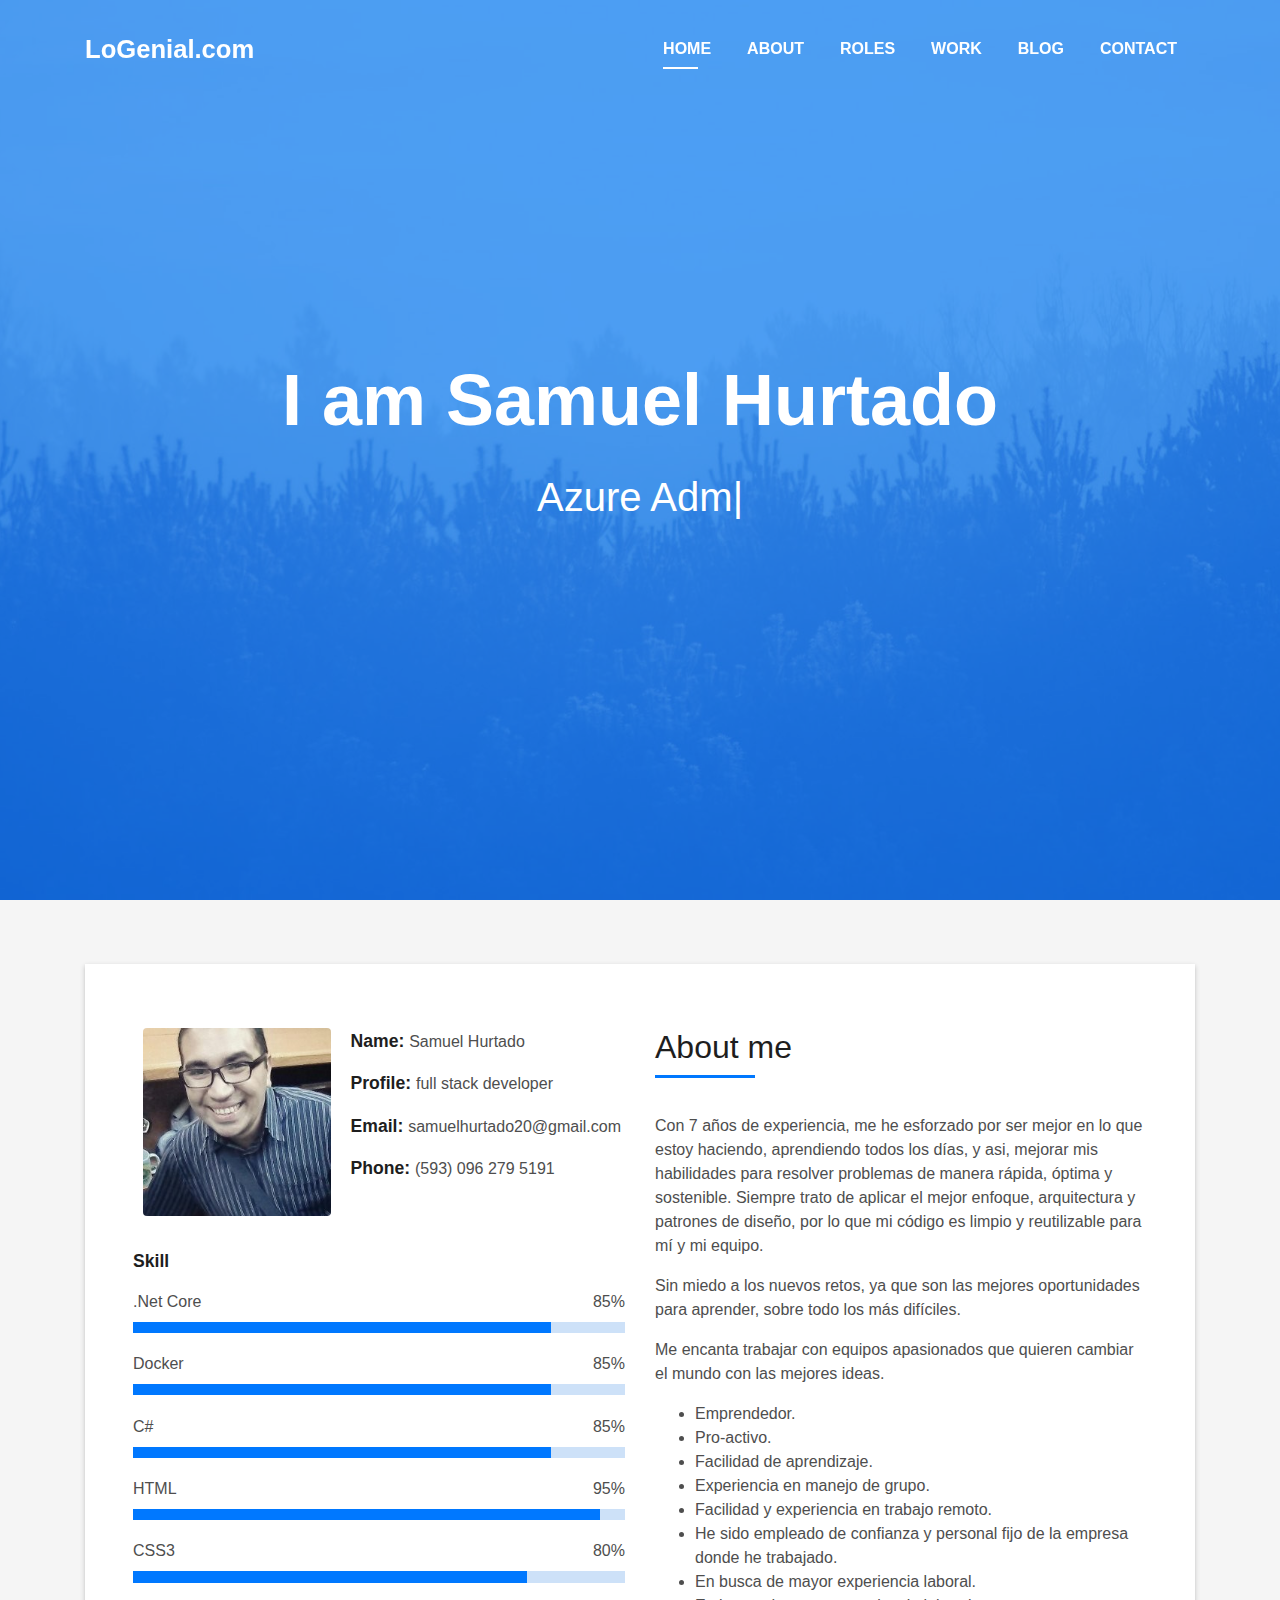
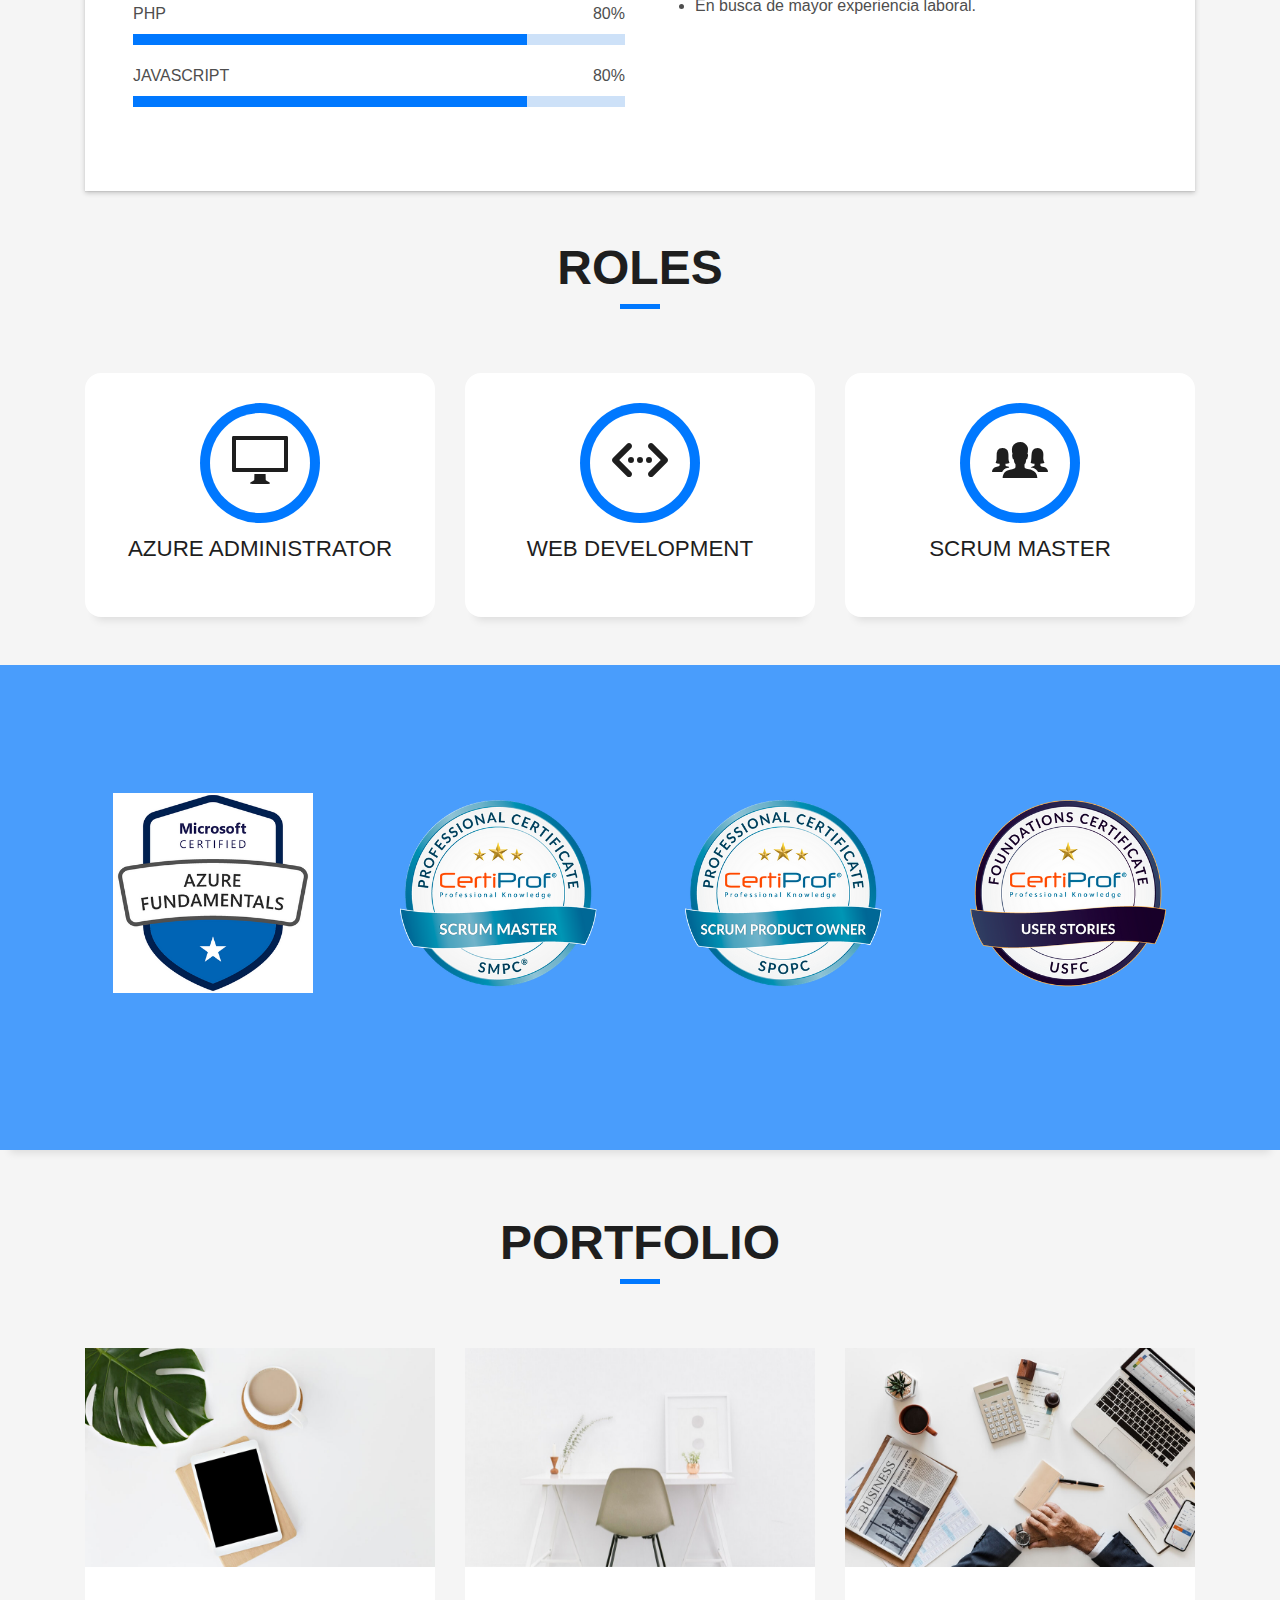
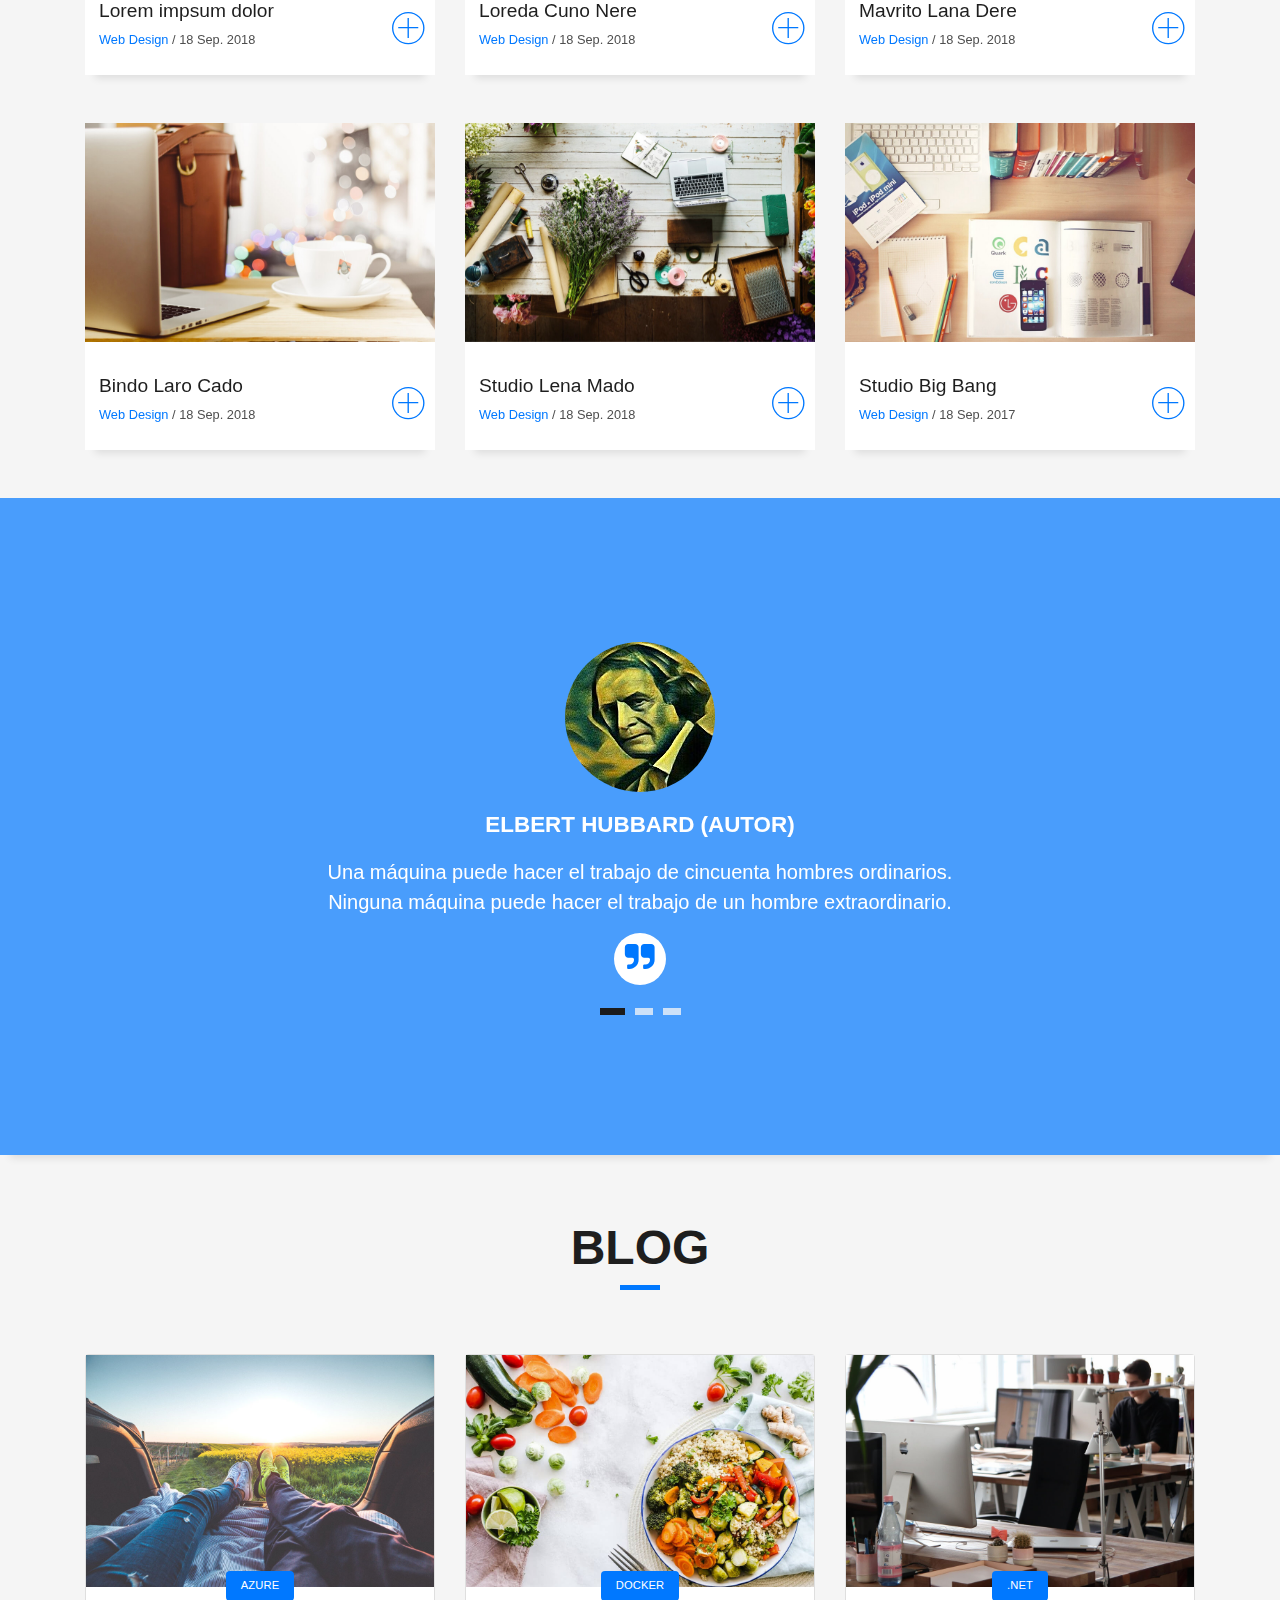
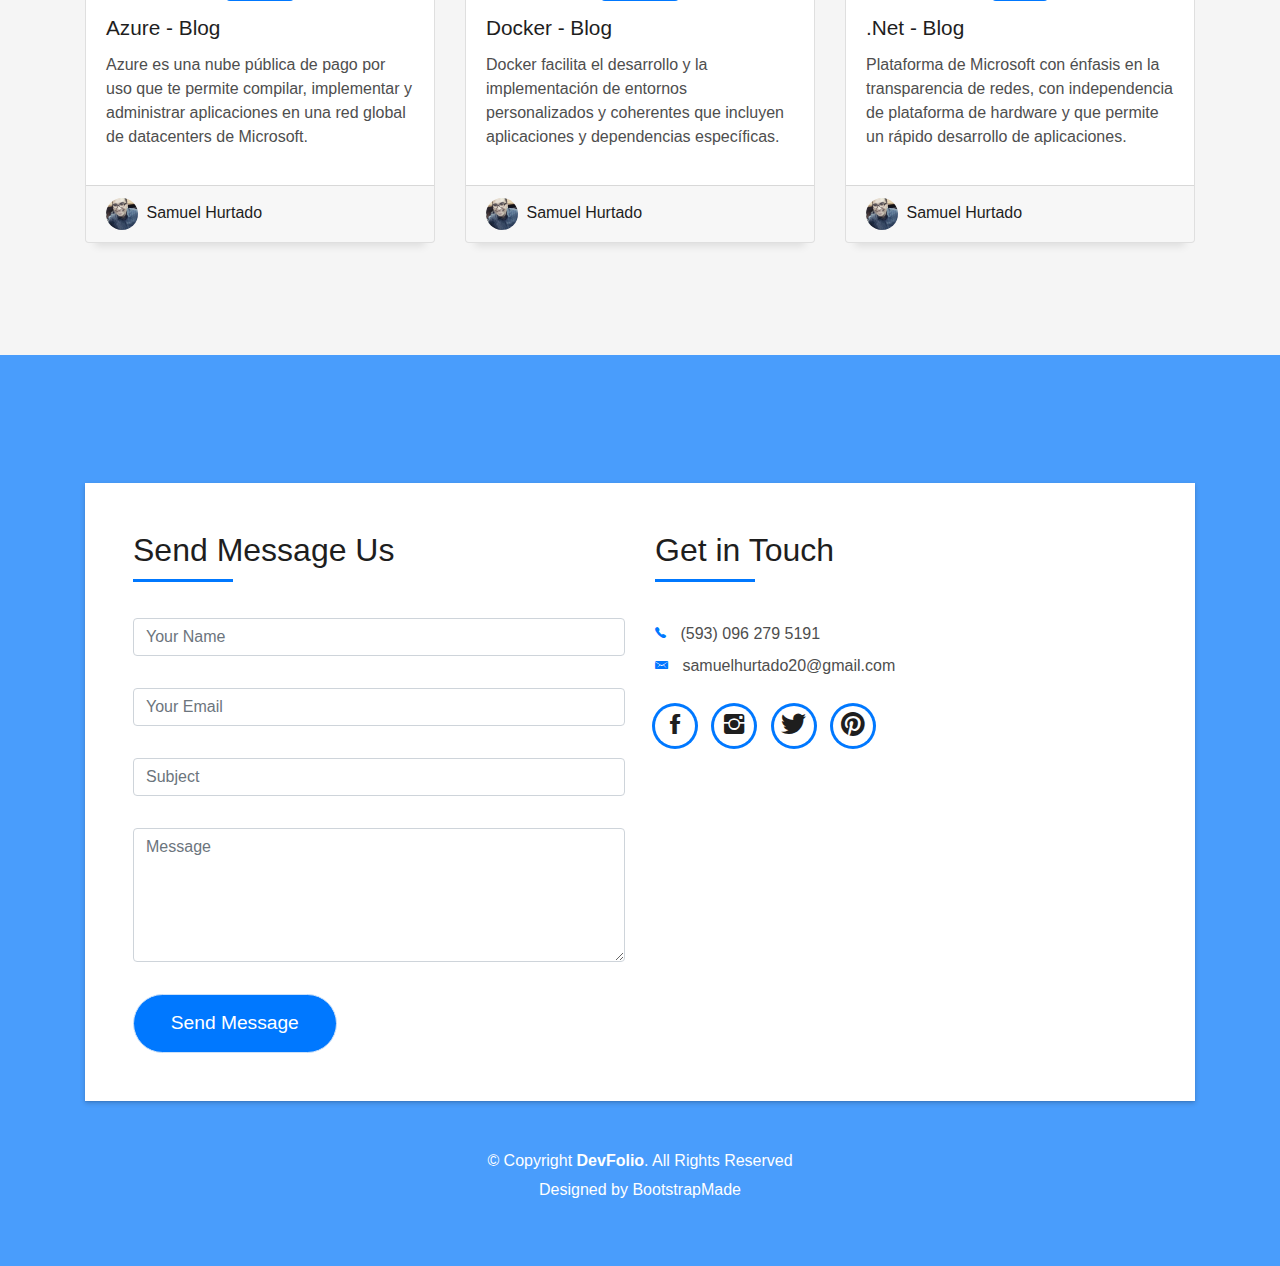
<file: index.html>
﻿<!DOCTYPE html>
<html lang="en">
<head>
  <meta charset="utf-8">
  <title>CV Samuel Hurtado</title>
  <meta content="width=device-width, initial-scale=1.0" name="viewport">
  <meta content="" name="keywords">
  <meta content="" name="description">

  <!-- Favicons -->
  <link href="img/favicon.png" rel="icon">
  <link href="img/apple-touch-icon.png" rel="apple-touch-icon">

  <!-- Bootstrap CSS File -->
  <link href="lib/bootstrap/css/bootstrap.min.css" rel="stylesheet">

  <!-- Libraries CSS Files -->
  <link href="lib/font-awesome/css/font-awesome.min.css" rel="stylesheet">
  <link href="lib/animate/animate.min.css" rel="stylesheet">
  <link href="lib/ionicons/css/ionicons.min.css" rel="stylesheet">
  <link href="lib/owlcarousel/assets/owl.carousel.min.css" rel="stylesheet">
  <link href="lib/lightbox/css/lightbox.min.css" rel="stylesheet">

  <!-- Main Stylesheet File -->
  <link href="css/style.css" rel="stylesheet">

  <!-- =======================================================
    Theme Name: DevFolio
    Theme URL: https://bootstrapmade.com/devfolio-bootstrap-portfolio-html-template/
    Author: BootstrapMade.com
    License: https://bootstrapmade.com/license/
  ======================================================= -->
</head>

<body id="page-top">

    <!--/ Nav Star /-->
    <nav class="navbar navbar-b navbar-trans navbar-expand-md fixed-top" id="mainNav">
        <div class="container">
            <a class="navbar-brand js-scroll" href="#page-top">LoGenial.com</a>
            <button class="navbar-toggler collapsed" type="button" data-toggle="collapse" data-target="#navbarDefault"
                    aria-controls="navbarDefault" aria-expanded="false" aria-label="Toggle navigation">
                <span></span>
                <span></span>
                <span></span>
            </button>
            <div class="navbar-collapse collapse justify-content-end" id="navbarDefault">
                <ul class="navbar-nav">
                    <li class="nav-item">
                        <a class="nav-link js-scroll active" href="#home">Home</a>
                    </li>
                    <li class="nav-item">
                        <a class="nav-link js-scroll" href="#about">About</a>
                    </li>
                    <li class="nav-item">
                        <a class="nav-link js-scroll" href="#service">Roles</a>
                    </li>
                    <li class="nav-item">
                        <a class="nav-link js-scroll" href="#work">Work</a>
                    </li>
                    <li class="nav-item">
                        <a class="nav-link js-scroll" href="#blog">Blog</a>
                    </li>
                    <li class="nav-item">
                        <a class="nav-link js-scroll" href="#contact">Contact</a>
                    </li>
                </ul>
            </div>
        </div>
    </nav>
    <!--/ Nav End /-->
    <!--/ Intro Skew Star /-->
    <div id="home" class="intro route bg-image" style="background-image: url(img/overlay-bg.jpg)">
        <!--<div class="overlay-itro"></div>-->
        <div class="overlay-mf"></div>
        <div class="intro-content display-table">
            <div class="table-cell">
                <div class="container">
                    <!--<p class="display-6 color-d">Hello, world!</p>-->
                    <h1 class="intro-title mb-4">I am Samuel Hurtado</h1>
                    <p class="intro-subtitle"><span class="text-slider-items">Azure Administrator, Web Developer,Scrum Master,Frontend Developer</span><strong class="text-slider"></strong></p>
                    <!-- <p class="pt-3"><a class="btn btn-primary btn js-scroll px-4" href="#about" role="button">Learn More</a></p> -->
                </div>
            </div>
        </div>
    </div>
    <!--/ Intro Skew End /-->

    <section id="about" class="about-mf sect-pt4 route">
        <div class="container">
            <div class="row">
                <div class="col-sm-12">
                    <div class="box-shadow-full">
                        <div class="row">
                            <div class="col-md-6">
                                <div class="row">
                                    <div class="col-sm-6 col-md-5">
                                        <div class="about-img">
                                            <img src="img/picture.png" class="img-fluid rounded b-shadow-a" alt="">
                                        </div>
                                    </div>
                                    <div class="col-sm-6 col-md-7">
                                        <div class="about-info">
                                            <p><span class="title-s">Name: </span> <span>Samuel Hurtado</span></p>
                                            <p><span class="title-s">Profile: </span> <span>full stack developer</span></p>
                                            <p><span class="title-s">Email: </span> <span>samuelhurtado20@gmail.com</span></p>
                                            <p><span class="title-s">Phone: </span> <span>(593) 096 279 5191</span></p>
                                        </div>
                                    </div>
                                </div>
                                <div class="skill-mf">
                                    <p class="title-s">Skill</p>

                                    <span>.Net Core</span> <span class="pull-right">85%</span>
                                    <div class="progress">
                                        <div class="progress-bar" role="progressbar" style="width: 85%" aria-valuenow="85" aria-valuemin="0"
                                             aria-valuemax="100"></div>
                                    </div>

                                    <span>Docker</span> <span class="pull-right">85%</span>
                                    <div class="progress">
                                        <div class="progress-bar" role="progressbar" style="width: 85%" aria-valuenow="85" aria-valuemin="0"
                                             aria-valuemax="100"></div>
                                    </div>

                                    <span>C#</span> <span class="pull-right">85%</span>
                                    <div class="progress">
                                        <div class="progress-bar" role="progressbar" style="width: 85%" aria-valuenow="85" aria-valuemin="0"
                                             aria-valuemax="100"></div>
                                    </div>

                                    <span>HTML</span> <span class="pull-right">95%</span>
                                    <div class="progress">
                                        <div class="progress-bar" role="progressbar" style="width: 95%;" aria-valuenow="95" aria-valuemin="0"
                                             aria-valuemax="100"></div>
                                    </div>
                                    <span>CSS3</span> <span class="pull-right">80%</span>
                                    <div class="progress">
                                        <div class="progress-bar" role="progressbar" style="width: 80%" aria-valuenow="80" aria-valuemin="0"
                                             aria-valuemax="100"></div>
                                    </div>
                                    <span>PHP</span> <span class="pull-right">80%</span>
                                    <div class="progress">
                                        <div class="progress-bar" role="progressbar" style="width: 80%" aria-valuenow="80" aria-valuemin="0"
                                             aria-valuemax="100"></div>
                                    </div>
                                    <span>JAVASCRIPT</span> <span class="pull-right">80%</span>
                                    <div class="progress">
                                        <div class="progress-bar" role="progressbar" style="width: 80%" aria-valuenow="80" aria-valuemin="0"
                                             aria-valuemax="100"></div>
                                    </div>
                                </div>
                            </div>
                            <div class="col-md-6">
                                <div class="about-me pt-4 pt-md-0">
                                    <div class="title-box-2">
                                        <h5 class="title-left">
                                            About me
                                        </h5>
                                    </div>
                                    <p>
                                        Con 7 años de experiencia, me he esforzado por ser mejor en lo que estoy haciendo, aprendiendo todos los días, y asi, mejorar mis habilidades para resolver problemas de manera rápida, óptima y sostenible.
                                        Siempre trato de aplicar el mejor enfoque, arquitectura y patrones de diseño, por lo que mi código es limpio y reutilizable para mí y mi equipo.
                                    </p>

                                    <p>Sin miedo a los nuevos retos, ya que son las mejores oportunidades para aprender, sobre todo los más difíciles.</p>

                                    <p>Me encanta trabajar con equipos apasionados que quieren cambiar el mundo con las mejores ideas.</p>
                                    <p class="lead"></p>
                                    <ul>
                                        <li>Emprendedor.</li>
                                        <li>Pro-activo.</li>
                                        <li>Facilidad de aprendizaje.</li>
                                        <li>Experiencia en manejo de grupo.</li>
                                        <li>Facilidad y experiencia en trabajo remoto.</li>
                                        <li>He sido empleado de confianza y personal fijo de la empresa donde he trabajado.</li>
                                        <li>En busca de mayor experiencia laboral.</li>
                                        <li>En busca de mayor experiencia laboral.</li>
                                    </ul>
                                </div>
                            </div>
                        </div>
                    </div>
                </div>
            </div>
        </div>
    </section>

    <!--/ Section Services Star /-->
    <section id="service" class="services-mf route">
        <div class="container">
            <div class="row">
                <div class="col-sm-12">
                    <div class="title-box text-center">
                        <h3 class="title-a">
                            Roles
                        </h3>
                        <p class="subtitle-a" style="display:none;">
                            Lorem ipsum, dolor sit amet consectetur adipisicing elit.
                        </p>
                        <div class="line-mf"></div>
                    </div>
                </div>
            </div>
            <div class="row">
                <div class="col-md-4">
                    <div class="service-box">
                        <div class="service-ico">
                            <span class="ico-circle"><i class="ion-monitor"></i></span>
                        </div>
                        <div class="service-content">
                            <h2 class="s-title">Azure Administrator</h2>
                            <p class="s-description text-center" style="display:none;">
                                Lorem ipsum dolor sit amet consectetur adipisicing elit. Magni adipisci eaque autem fugiat! Quia,
                                provident vitae! Magni
                                tempora perferendis eum non provident.
                            </p>
                        </div>
                    </div>
                </div>
                <div class="col-md-4">
                    <div class="service-box">
                        <div class="service-ico">
                            <span class="ico-circle"><i class="ion-code-working"></i></span>
                        </div>
                        <div class="service-content">
                            <h2 class="s-title">Web Development</h2>
                            <p class="s-description text-center" style="display:none;">
                                Lorem ipsum dolor sit amet consectetur adipisicing elit. Magni adipisci eaque autem fugiat! Quia,
                                provident vitae! Magni
                                tempora perferendis eum non provident.
                            </p>
                        </div>
                    </div>
                </div>
                <div class="col-md-4">
                    <div class="service-box">
                        <div class="service-ico">
                            <span class="ico-circle"><i class="ion-ios-people"></i></span>
                        </div>
                        <div class="service-content">
                            <h2 class="s-title">Scrum Master</h2>
                            <p class="s-description text-center" style="display:none;">
                                Lorem ipsum dolor sit amet consectetur adipisicing elit. Magni adipisci eaque autem fugiat! Quia,
                                provident vitae! Magni
                                tempora perferendis eum non provident.
                            </p>
                        </div>
                    </div>
                </div>
            </div>
        </div>
    </section>
    <!--/ Section Services End /-->

    <div class="section-counter paralax-mf bg-image" style="background-image: url(img/counters-bg.jpg)">
        <div class="overlay-mf"></div>
        <div class="container">
            <div class="row">
                <div class="col-sm-6 col-lg-3">
                    <div class="counter-box">
                        <img src="img/azure-fundamentals-600x600.png" alt="Microsoft Certified: Azure Fundamentals" style="width: 200px;" />
                    </div>
                </div>

                <div class="col-sm-6 col-lg-3">
                    <div class="counter-box">
                        <img src="img/CertiProf-Badge-SMPC.png" alt="Scrum Master Professional Certificate - SMPC®" style="width: 200px;" />
                    </div>
                </div>

                <div class="col-sm-6 col-lg-3">
                    <div class="counter-box">
                        <img src="img/CertiProf-Badge-SPOPC.png" alt="Scrum Product Owner Professional Certificate" style="width: 200px;" />
                    </div>
                </div>

                <div class="col-sm-6 col-lg-3">
                    <div class="counter-box">
                        <img src="img/CertiProf-Badge-USFC.png" alt="User Stories Foundations Certificate" style="width: 200px;" />
                    </div>
                </div>
            </div>
        </div>
    </div>

    <!--/ Section Portfolio Star /-->
    <section id="work" class="portfolio-mf sect-pt4 route">
        <div class="container">
            <div class="row">
                <div class="col-sm-12">
                    <div class="title-box text-center">
                        <h3 class="title-a">
                            Portfolio
                        </h3>
                        <p class="subtitle-a" style="display:none;">
                            Lorem ipsum, dolor sit amet consectetur adipisicing elit.
                        </p>
                        <div class="line-mf"></div>
                    </div>
                </div>
            </div>
            <div class="row">
                <div class="col-md-4">
                    <div class="work-box">
                        <a href="img/work-1.jpg" data-lightbox="gallery-mf">
                            <div class="work-img">
                                <img src="img/work-1.jpg" alt="" class="img-fluid">
                            </div>
                            <div class="work-content">
                                <div class="row">
                                    <div class="col-sm-8">
                                        <h2 class="w-title">Lorem impsum dolor</h2>
                                        <div class="w-more">
                                            <span class="w-ctegory">Web Design</span> / <span class="w-date">18 Sep. 2018</span>
                                        </div>
                                    </div>
                                    <div class="col-sm-4">
                                        <div class="w-like">
                                            <span class="ion-ios-plus-outline"></span>
                                        </div>
                                    </div>
                                </div>
                            </div>
                        </a>
                    </div>
                </div>
                <div class="col-md-4">
                    <div class="work-box">
                        <a href="img/work-2.jpg" data-lightbox="gallery-mf">
                            <div class="work-img">
                                <img src="img/work-2.jpg" alt="" class="img-fluid">
                            </div>
                            <div class="work-content">
                                <div class="row">
                                    <div class="col-sm-8">
                                        <h2 class="w-title">Loreda Cuno Nere</h2>
                                        <div class="w-more">
                                            <span class="w-ctegory">Web Design</span> / <span class="w-date">18 Sep. 2018</span>
                                        </div>
                                    </div>
                                    <div class="col-sm-4">
                                        <div class="w-like">
                                            <span class="ion-ios-plus-outline"></span>
                                        </div>
                                    </div>
                                </div>
                            </div>
                        </a>
                    </div>
                </div>
                <div class="col-md-4">
                    <div class="work-box">
                        <a href="img/work-3.jpg" data-lightbox="gallery-mf">
                            <div class="work-img">
                                <img src="img/work-3.jpg" alt="" class="img-fluid">
                            </div>
                            <div class="work-content">
                                <div class="row">
                                    <div class="col-sm-8">
                                        <h2 class="w-title">Mavrito Lana Dere</h2>
                                        <div class="w-more">
                                            <span class="w-ctegory">Web Design</span> / <span class="w-date">18 Sep. 2018</span>
                                        </div>
                                    </div>
                                    <div class="col-sm-4">
                                        <div class="w-like">
                                            <span class="ion-ios-plus-outline"></span>
                                        </div>
                                    </div>
                                </div>
                            </div>
                        </a>
                    </div>
                </div>
                <div class="col-md-4">
                    <div class="work-box">
                        <a href="img/work-4.jpg" data-lightbox="gallery-mf">
                            <div class="work-img">
                                <img src="img/work-4.jpg" alt="" class="img-fluid">
                            </div>
                            <div class="work-content">
                                <div class="row">
                                    <div class="col-sm-8">
                                        <h2 class="w-title">Bindo Laro Cado</h2>
                                        <div class="w-more">
                                            <span class="w-ctegory">Web Design</span> / <span class="w-date">18 Sep. 2018</span>
                                        </div>
                                    </div>
                                    <div class="col-sm-4">
                                        <div class="w-like">
                                            <span class="ion-ios-plus-outline"></span>
                                        </div>
                                    </div>
                                </div>
                            </div>
                        </a>
                    </div>
                </div>
                <div class="col-md-4">
                    <div class="work-box">
                        <a href="img/work-5.jpg" data-lightbox="gallery-mf">
                            <div class="work-img">
                                <img src="img/work-5.jpg" alt="" class="img-fluid">
                            </div>
                            <div class="work-content">
                                <div class="row">
                                    <div class="col-sm-8">
                                        <h2 class="w-title">Studio Lena Mado</h2>
                                        <div class="w-more">
                                            <span class="w-ctegory">Web Design</span> / <span class="w-date">18 Sep. 2018</span>
                                        </div>
                                    </div>
                                    <div class="col-sm-4">
                                        <div class="w-like">
                                            <span class="ion-ios-plus-outline"></span>
                                        </div>
                                    </div>
                                </div>
                            </div>
                        </a>
                    </div>
                </div>
                <div class="col-md-4">
                    <div class="work-box">
                        <a href="img/work-6.jpg" data-lightbox="gallery-mf">
                            <div class="work-img">
                                <img src="img/work-6.jpg" alt="" class="img-fluid">
                            </div>
                            <div class="work-content">
                                <div class="row">
                                    <div class="col-sm-8">
                                        <h2 class="w-title">Studio Big Bang</h2>
                                        <div class="w-more">
                                            <span class="w-ctegory">Web Design</span> / <span class="w-date">18 Sep. 2017</span>
                                        </div>
                                    </div>
                                    <div class="col-sm-4">
                                        <div class="w-like">
                                            <span class="ion-ios-plus-outline"></span>
                                        </div>
                                    </div>
                                </div>
                            </div>
                        </a>
                    </div>
                </div>

            </div>
        </div>
    </section>
    <!--/ Section Portfolio End /-->
    <!--/ Section Testimonials Star /-->
    <div class="testimonials paralax-mf bg-image" style="background-image: url(img/overlay-bg.jpg)">
        <div class="overlay-mf"></div>
        <div class="container">
            <div class="row">
                <div class="col-md-12">
                    <div id="testimonial-mf" class="owl-carousel owl-theme">
                        <div class="testimonial-box">
                            <div class="author-test">
                                <img src="img/ElbertHubbard2.jpg" alt="" class="rounded-circle b-shadow-a">
                                <span class="author">Elbert Hubbard (Autor)</span>
                            </div>
                            <div class="content-test">
                                <p class="description lead">
                                    Una máquina puede hacer el trabajo de cincuenta hombres ordinarios. Ninguna máquina puede hacer el trabajo de un hombre extraordinario.
                                </p>
                                <span class="comit"><i class="fa fa-quote-right"></i></span>
                            </div>
                        </div>
                        <div class="testimonial-box">
                            <div class="author-test">
                                <img src="img/Joseph_Wood_Krutch2.jpg" alt="" class="rounded-circle b-shadow-a">
                                <span class="author">José Krutch (Escritor)</span>
                            </div>
                            <div class="content-test">
                                <p class="description lead">
                                    La tecnología hizo posible las grandes poblaciones; ahora las grandes poblaciones hacen que la tecnología sea indispensable.
                                </p>
                                <span class="comit"><i class="fa fa-quote-right"></i></span>
                            </div>
                        </div>
                        <div class="testimonial-box">
                            <div class="author-test">
                                <img src="img/Omar-Bradley.jpg" alt="" class="rounded-circle b-shadow-a">
                                <span class="author">Omar Bradley (General, Ejército de los EE.UU.)</span>
                            </div>
                            <div class="content-test">
                                <p class="description lead">
                                    Si continuamos desarrollando nuestra tecnología sin sabiduría o prudencia, nuestro servidor se convertirá en nuestro verdugo.
                                </p>
                                <span class="comit"><i class="fa fa-quote-right"></i></span>
                            </div>
                        </div>
                    </div>
                </div>
            </div>
        </div>
    </div>

    <!--/ Section Blog Star /-->
    <section id="blog" class="blog-mf sect-pt4 route">
        <div class="container">
            <div class="row">
                <div class="col-sm-12">
                    <div class="title-box text-center">
                        <h3 class="title-a">
                            Blog
                        </h3>
                        <p class="subtitle-a" style="display:none;">
                            Lorem ipsum, dolor sit amet consectetur adipisicing elit.
                        </p>
                        <div class="line-mf"></div>
                    </div>
                </div>
            </div>
            <div class="row">
                <div class="col-md-4">
                    <div class="card card-blog">
                        <div class="card-img">
                            <a href="blog-single.html"><img src="img/post-1.jpg" alt="" class="img-fluid"></a>
                        </div>
                        <div class="card-body">
                            <div class="card-category-box">
                                <div class="card-category">
                                    <h6 class="category">Azure</h6>
                                </div>
                            </div>
                            <h3 class="card-title"><a href="azure-0001.html">Azure - Blog</a></h3>
                            <p class="card-description">
                                Azure es una nube pública de pago por uso que te permite compilar, implementar y administrar aplicaciones en una red global de datacenters de Microsoft.
                            </p>
                        </div>
                        <div class="card-footer">
                            <div class="post-author">
                                <a href="#">
                                    <img src="img/picture.png" alt="" class="avatar rounded-circle">
                                    <span class="author">Samuel Hurtado</span>
                                </a>
                            </div>
                        </div>
                    </div>
                </div>
                <div class="col-md-4">
                    <div class="card card-blog">
                        <div class="card-img">
                            <a href="blog-single.html"><img src="img/post-2.jpg" alt="" class="img-fluid"></a>
                        </div>
                        <div class="card-body">
                            <div class="card-category-box">
                                <div class="card-category">
                                    <h6 class="category">Docker</h6>
                                </div>
                            </div>
                            <h3 class="card-title"><a href="blog-single.html">Docker - Blog</a></h3>
                            <p class="card-description">
                                Docker facilita el desarrollo y la implementación de entornos personalizados y coherentes que incluyen aplicaciones y dependencias específicas.
                            </p>
                        </div>
                        <div class="card-footer">
                            <div class="post-author">
                                <a href="#">
                                    <img src="img/picture.png" alt="" class="avatar rounded-circle">
                                    <span class="author">Samuel Hurtado</span>
                                </a>
                            </div>
                        </div>
                    </div>
                </div>
                <div class="col-md-4">
                    <div class="card card-blog">
                        <div class="card-img">
                            <a href="blog-single.html"><img src="img/post-3.jpg" alt="" class="img-fluid"></a>
                        </div>
                        <div class="card-body">
                            <div class="card-category-box">
                                <div class="card-category">
                                    <h6 class="category">.Net</h6>
                                </div>
                            </div>
                            <h3 class="card-title"><a href="blog-single.html">.Net - Blog</a></h3>
                            <p class="card-description">
                                Plataforma de Microsoft con énfasis en la transparencia de redes, con independencia de plataforma de hardware y que permite un rápido desarrollo de aplicaciones.
                            </p>
                        </div>
                        <div class="card-footer">
                            <div class="post-author">
                                <a href="#">
                                    <img src="img/picture.png" alt="" class="avatar rounded-circle">
                                    <span class="author">Samuel Hurtado</span>
                                </a>
                            </div>
                        </div>
                    </div>
                </div>
            </div>
        </div>
    </section>
    <!--/ Section Blog End /-->
    <!--/ Section Contact-Footer Star /-->
    <section class="paralax-mf footer-paralax bg-image sect-mt4 route" style="background-image: url(img/overlay-bg.jpg)">
        <div class="overlay-mf"></div>
        <div class="container">
            <div class="row">
                <div class="col-sm-12">
                    <div class="contact-mf">
                        <div id="contact" class="box-shadow-full">
                            <div class="row">
                                <div class="col-md-6">
                                    <div class="title-box-2">
                                        <h5 class="title-left">
                                            Send Message Us
                                        </h5>
                                    </div>
                                    <div>
                                        <form action="" method="post" role="form" class="contactForm">
                                            <div id="sendmessage">Your message has been sent. Thank you!</div>
                                            <div id="errormessage"></div>
                                            <div class="row">
                                                <div class="col-md-12 mb-3">
                                                    <div class="form-group">
                                                        <input type="text" name="name" class="form-control" id="name" placeholder="Your Name" data-rule="minlen:4" data-msg="Please enter at least 4 chars" />
                                                        <div class="validation"></div>
                                                    </div>
                                                </div>
                                                <div class="col-md-12 mb-3">
                                                    <div class="form-group">
                                                        <input type="email" class="form-control" name="email" id="email" placeholder="Your Email" data-rule="email" data-msg="Please enter a valid email" />
                                                        <div class="validation"></div>
                                                    </div>
                                                </div>
                                                <div class="col-md-12 mb-3">
                                                    <div class="form-group">
                                                        <input type="text" class="form-control" name="subject" id="subject" placeholder="Subject" data-rule="minlen:4" data-msg="Please enter at least 8 chars of subject" />
                                                        <div class="validation"></div>
                                                    </div>
                                                </div>
                                                <div class="col-md-12 mb-3">
                                                    <div class="form-group">
                                                        <textarea class="form-control" name="message" rows="5" data-rule="required" data-msg="Please write something for us" placeholder="Message"></textarea>
                                                        <div class="validation"></div>
                                                    </div>
                                                </div>
                                                <div class="col-md-12">
                                                    <button type="submit" class="button button-a button-big button-rouded" disabled>Send Message</button>
                                                </div>
                                            </div>
                                        </form>
                                    </div>
                                </div>
                                <div class="col-md-6">
                                    <div class="title-box-2 pt-4 pt-md-0">
                                        <h5 class="title-left">
                                            Get in Touch
                                        </h5>
                                    </div>
                                    <div class="more-info">
                                        <p class="lead" style="display: none;">
                                            Lorem ipsum dolor sit amet consectetur adipisicing elit. Facilis dolorum dolorem soluta quidem
                                            expedita aperiam aliquid at.
                                            Totam magni ipsum suscipit amet? Autem nemo esse laboriosam ratione nobis
                                            mollitia inventore?
                                        </p>
                                        <ul class="list-ico">
                                            <li style="display:none;"><span class="ion-ios-location"></span> 329 WASHINGTON ST BOSTON, MA 02108</li>
                                            <li><span class="ion-ios-telephone"></span> (593) 096 279 5191</li>
                                            <li><span class="ion-email"></span> samuelhurtado20@gmail.com</li>
                                        </ul>
                                    </div>
                                    <div class="socials">
                                        <ul>
                                            <li><a href=""><span class="ico-circle"><i class="ion-social-facebook"></i></span></a></li>
                                            <li><a href=""><span class="ico-circle"><i class="ion-social-instagram"></i></span></a></li>
                                            <li><a href=""><span class="ico-circle"><i class="ion-social-twitter"></i></span></a></li>
                                            <li><a href=""><span class="ico-circle"><i class="ion-social-pinterest"></i></span></a></li>
                                        </ul>
                                    </div>
                                </div>
                            </div>
                        </div>
                    </div>
                </div>
            </div>
        </div>
        <footer>
            <div class="container">
                <div class="row">
                    <div class="col-sm-12">
                        <div class="copyright-box">
                            <p class="copyright">&copy; Copyright <strong>DevFolio</strong>. All Rights Reserved</p>
                            <div class="credits">
                                <!--
                                  All the links in the footer should remain intact.
                                  You can delete the links only if you purchased the pro version.
                                  Licensing information: https://bootstrapmade.com/license/
                                  Purchase the pro version with working PHP/AJAX contact form: https://bootstrapmade.com/buy/?theme=DevFolio
                                -->
                                Designed by <a href="https://bootstrapmade.com/">BootstrapMade</a>
                            </div>
                        </div>
                    </div>
                </div>
            </div>
        </footer>
    </section>
    <!--/ Section Contact-footer End /-->

    <a href="#" class="back-to-top"><i class="fa fa-chevron-up"></i></a>
    <div id="preloader"></div>

    <!-- JavaScript Libraries -->
    <script src="lib/jquery/jquery.min.js"></script>
    <script src="lib/jquery/jquery-migrate.min.js"></script>
    <script src="lib/popper/popper.min.js"></script>
    <script src="lib/bootstrap/js/bootstrap.min.js"></script>
    <script src="lib/easing/easing.min.js"></script>
    <script src="lib/counterup/jquery.waypoints.min.js"></script>
    <script src="lib/counterup/jquery.counterup.js"></script>
    <script src="lib/owlcarousel/owl.carousel.min.js"></script>
    <script src="lib/lightbox/js/lightbox.min.js"></script>
    <script src="lib/typed/typed.min.js"></script>
    <!-- Contact Form JavaScript File -->
    <script src="contactform/contactform.js"></script>

    <!-- Template Main Javascript File -->
    <script src="js/main.js"></script>

</body>
</html>
</file>
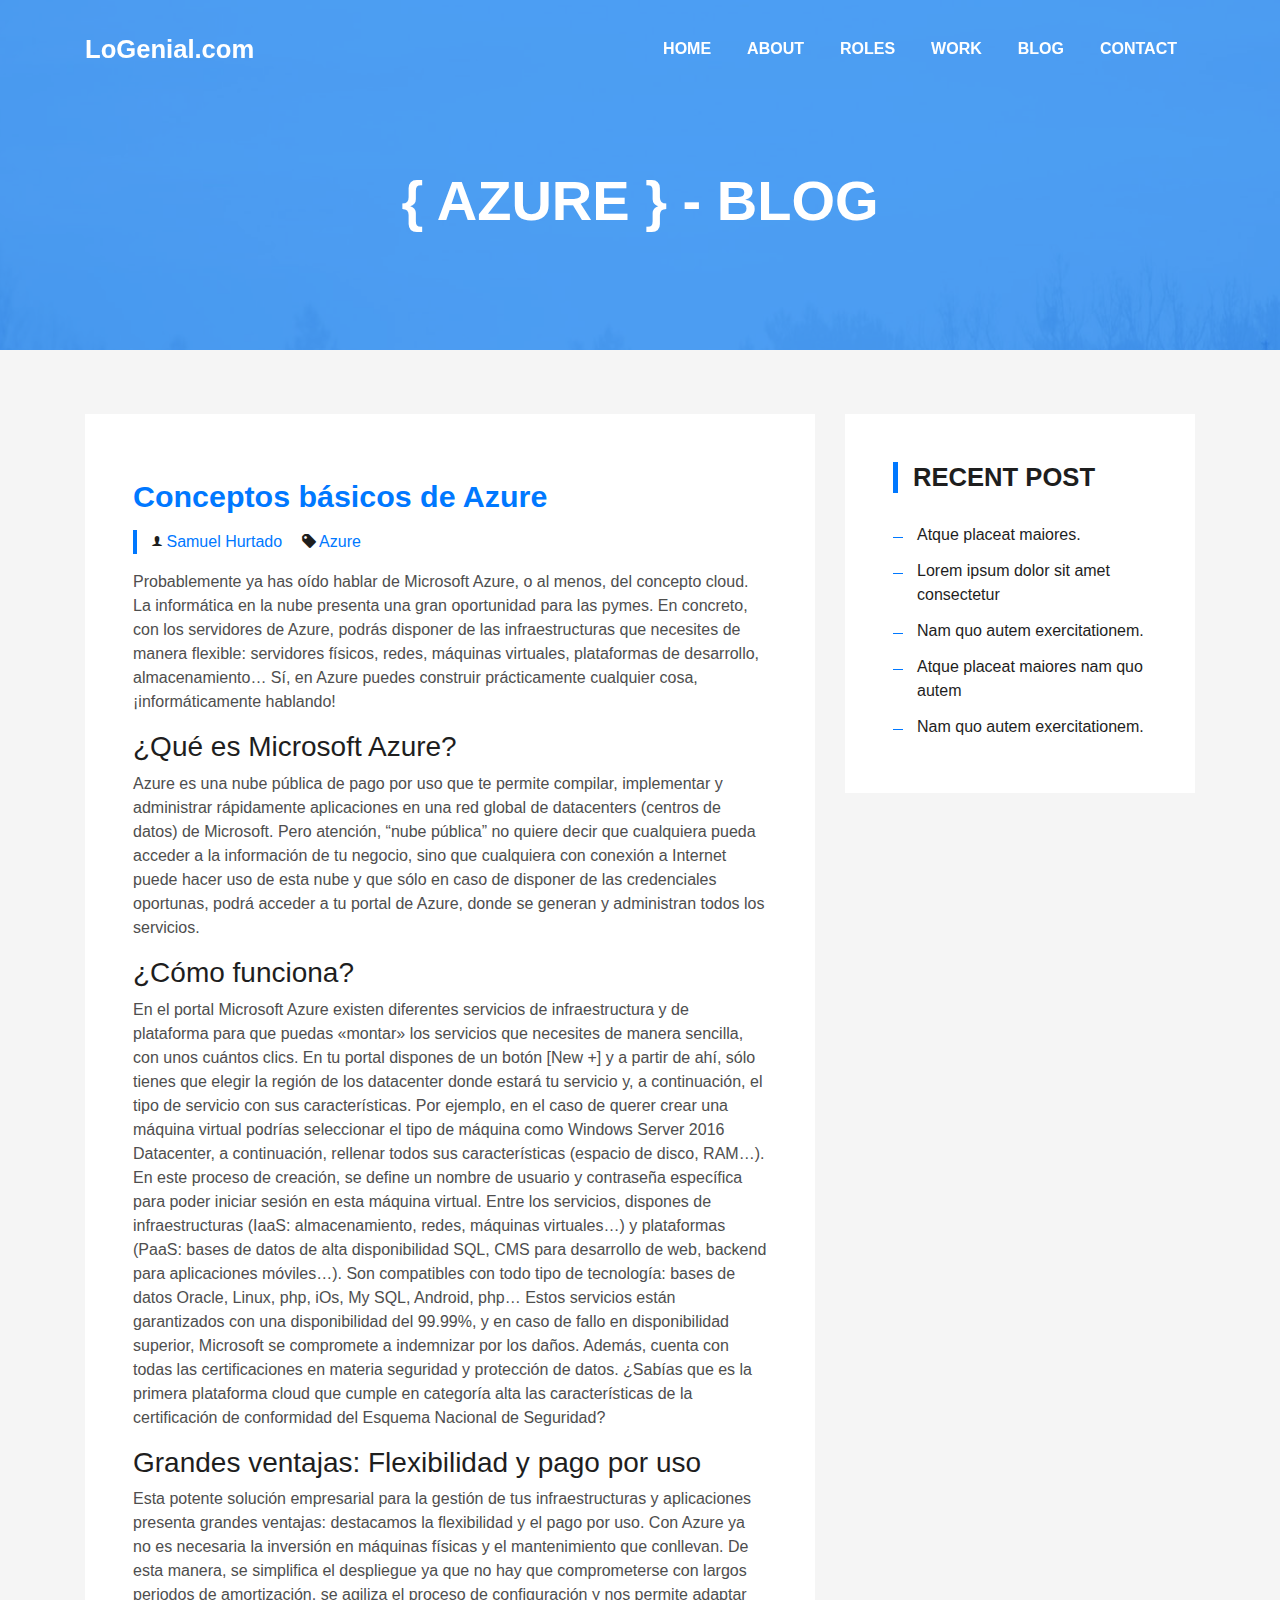
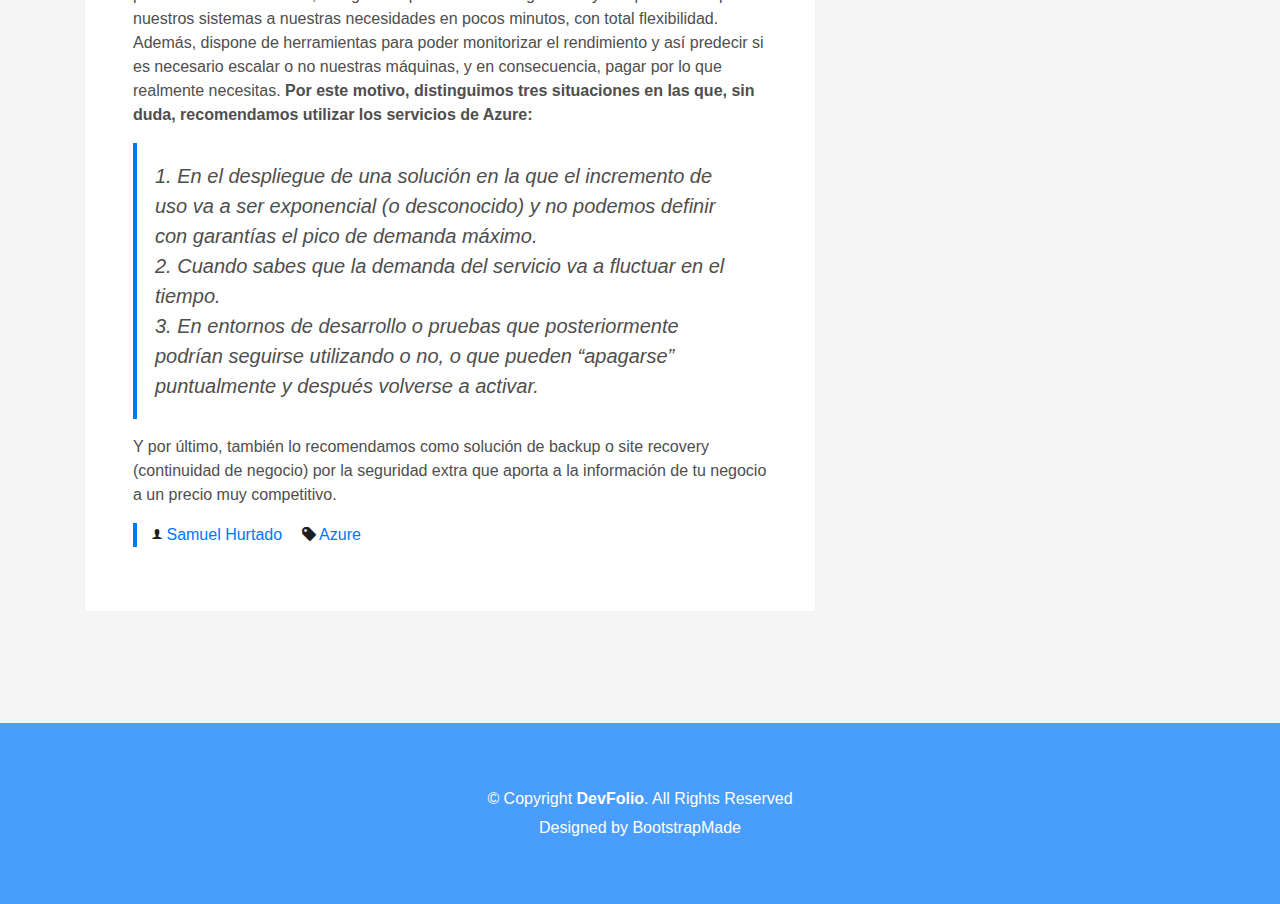
<file: azure-0001.html>
﻿<!DOCTYPE html>
<html lang="en">
<head>
  <meta charset="utf-8">
  <title>DevFolio Bootstrap Template</title>
  <meta content="width=device-width, initial-scale=1.0" name="viewport">
  <meta content="" name="keywords">
  <meta content="" name="description">

  <!-- Favicons -->
  <link href="img/favicon.png" rel="icon">
  <link href="img/apple-touch-icon.png" rel="apple-touch-icon">

  <!-- Bootstrap CSS File -->
  <link href="lib/bootstrap/css/bootstrap.min.css" rel="stylesheet">

  <!-- Libraries CSS Files -->
  <link href="lib/font-awesome/css/font-awesome.min.css" rel="stylesheet">
  <link href="lib/animate/animate.min.css" rel="stylesheet">
  <link href="lib/ionicons/css/ionicons.min.css" rel="stylesheet">
  <link href="lib/owlcarousel/assets/owl.carousel.min.css" rel="stylesheet">
  <link href="lib/lightbox/css/lightbox.min.css" rel="stylesheet">

  <!-- Main Stylesheet File -->
  <link href="css/style.css" rel="stylesheet">

  <!-- =======================================================
    Theme Name: DevFolio
    Theme URL: https://bootstrapmade.com/devfolio-bootstrap-portfolio-html-template/
    Author: BootstrapMade.com
    License: https://bootstrapmade.com/license/
  ======================================================= -->
</head>

<body>
  <!--/ Nav Star /-->
  <nav class="navbar navbar-b navbar-trans navbar-expand-md fixed-top" id="mainNav">
    <div class="container">
      <a class="navbar-brand js-scroll" href="index.html">LoGenial.com</a>
      <button class="navbar-toggler collapsed" type="button" data-toggle="collapse" data-target="#navbarDefault"
        aria-controls="navbarDefault" aria-expanded="false" aria-label="Toggle navigation">
        <span></span>
        <span></span>
        <span></span>
      </button>
      <div class="navbar-collapse collapse justify-content-end" id="navbarDefault">
        <ul class="navbar-nav">
          <li class="nav-item">
            <a class="nav-link js-scroll" href="index.html">Home</a>
          </li>
          <li class="nav-item">
            <a class="nav-link js-scroll" href="#">About</a>
          </li>
          <li class="nav-item">
            <a class="nav-link js-scroll" href="#">Roles</a>
          </li>
          <li class="nav-item">
            <a class="nav-link js-scroll" href="#">Work</a>
          </li>
          <li class="nav-item">
            <a class="nav-link js-scroll" href="#">Blog</a>
          </li>
          <li class="nav-item">
            <a class="nav-link js-scroll" href="#">Contact</a>
          </li>
        </ul>
      </div>
    </div>
  </nav>
  <!--/ Nav End /-->

  <!--/ Intro Skew Star /-->
  <div class="intro intro-single route bg-image" style="background-image: url(img/overlay-bg.jpg)">
    <div class="overlay-mf"></div>
    <div class="intro-content display-table">
      <div class="table-cell">
        <div class="container">
          <h2 class="intro-title mb-2">{ Azure } - Blog</h2>
        </div>
      </div>
    </div>
  </div>
  <!--/ Intro Skew End /-->

  <!--/ Section Blog-Single Star /-->
  <section class="blog-wrapper sect-pt4" id="blog">
    <div class="container">
      <div class="row">
        <div class="col-md-8">
            <div class="post-box">
                <div class="post-thumb" style="display: none;">
                    <img src="img/post-1.jpg" class="img-fluid" alt="">
                </div>
                <div class="post-meta">
                    <h1 class="article-title title-post-h1">Conceptos básicos de Azure</h1>
                    <ul>
                        <li>
                            <span class="ion-ios-person"></span>
                            <a href="#">Samuel Hurtado</a>
                        </li>
                        <li>
                            <span class="ion-pricetag"></span>
                            <a href="#">Azure</a>
                        </li>
                    </ul>
                </div>
                <div class="article-content">
                    <p>
                        Probablemente ya has oído hablar de Microsoft Azure, o al menos, del concepto cloud. La informática en la nube presenta una gran oportunidad para las pymes. En concreto, con los servidores de Azure, podrás disponer de las infraestructuras que necesites de manera flexible: servidores físicos, redes, máquinas virtuales, plataformas de desarrollo, almacenamiento… Sí, en Azure puedes construir prácticamente cualquier cosa, ¡informáticamente hablando!
                    </p>
                    <h3>¿Qué es Microsoft Azure?</h3>
                    <p>
                        Azure es una nube pública de pago por uso que te permite compilar, implementar y administrar rápidamente aplicaciones en una red global de datacenters (centros de datos) de Microsoft.
                        Pero atención, “nube pública” no quiere decir que cualquiera pueda acceder a la información de tu negocio, sino que cualquiera con conexión a Internet puede hacer uso de esta nube y que sólo en caso de disponer de las credenciales oportunas, podrá acceder a tu portal de Azure, donde se generan y administran todos los servicios.
                    </p>
                    <h3>¿Cómo funciona?</h3>
                    <p>
                        En el portal Microsoft Azure existen diferentes servicios de infraestructura y de plataforma para que puedas «montar» los servicios que necesites de manera sencilla, con unos cuántos clics. En tu portal dispones de un botón [New +] y a partir de ahí, sólo tienes que elegir la región de los datacenter donde estará tu servicio y, a continuación, el tipo de servicio con sus características. Por ejemplo, en el caso de querer crear una máquina virtual podrías seleccionar el tipo de máquina como Windows Server 2016 Datacenter, a continuación, rellenar todos sus características (espacio de disco, RAM…). En este proceso de creación, se define un nombre de usuario y contraseña específica para poder iniciar sesión en esta máquina virtual.

                        Entre los servicios, dispones de infraestructuras (IaaS: almacenamiento, redes, máquinas virtuales…) y plataformas (PaaS: bases de datos de alta disponibilidad SQL, CMS para desarrollo de web, backend para aplicaciones móviles…). Son compatibles con todo tipo de tecnología: bases de datos Oracle, Linux, php, iOs, My SQL, Android, php…

                        Estos servicios están garantizados con una disponibilidad del 99.99%, y en caso de fallo en disponibilidad superior, Microsoft se compromete a indemnizar por los daños. Además, cuenta con todas las certificaciones en materia seguridad y protección de datos. ¿Sabías que es la primera plataforma cloud que cumple en categoría alta las características de la certificación de conformidad del Esquema Nacional de Seguridad?
                    </p>
                    <h3>Grandes ventajas: Flexibilidad y pago por uso</h3>
                    <p>
                        Esta potente solución empresarial para la gestión de tus infraestructuras y aplicaciones presenta grandes ventajas: destacamos la flexibilidad y el pago por uso. Con Azure ya no es necesaria la inversión en máquinas físicas y el mantenimiento que conllevan. De esta manera, se simplifica el despliegue ya que no hay que comprometerse con largos periodos de amortización, se agiliza el proceso de configuración y nos permite adaptar nuestros sistemas a nuestras necesidades en pocos minutos, con total flexibilidad. Además, dispone de herramientas para poder monitorizar el rendimiento y así predecir si es necesario escalar o no nuestras máquinas, y en consecuencia, pagar por lo que realmente necesitas. <b>Por este motivo, distinguimos tres situaciones en las que, sin duda, recomendamos utilizar los servicios de Azure:</b>
                    </p>
                    <blockquote class="blockquote">
                        <p class="mb-0">1. En el despliegue de una solución en la que el incremento de uso va a ser exponencial (o desconocido) y no podemos definir con garantías el pico de demanda máximo.</p>
                        <p class="mb-0">2. Cuando sabes que la demanda del servicio va a fluctuar en el tiempo.</p>
                        <p class="mb-0">3. En entornos de desarrollo o pruebas que posteriormente podrían seguirse utilizando o no, o que pueden “apagarse” puntualmente y después volverse a activar.</p>
                    </blockquote>
                    <p>
                        Y por último, también lo recomendamos como solución de backup o site recovery (continuidad de negocio) por la seguridad extra que aporta a la información de tu negocio a un precio muy competitivo.
                    </p>
                </div>

                <div class="post-meta">
                    <ul>
                        <li>
                            <span class="ion-ios-person"></span>
                            <a href="#">Samuel Hurtado</a>
                        </li>
                        <li>
                            <span class="ion-pricetag"></span>
                            <a href="#">Azure</a>
                        </li>
                    </ul>
                </div>

            </div>
          
            <div class="box-comments" style="display:none;">
            <div class="title-box-2">
              <h4 class="title-comments title-left">Comments (34)</h4>
            </div>
            <ul class="list-comments">
              <li>
                <div class="comment-avatar">
                  <img src="img/testimonial-2.jpg" alt="">
                </div>
                <div class="comment-details">
                  <h4 class="comment-author">Oliver Colmenares</h4>
                  <span>18 Sep 2017</span>
                  <p>
                    Lorem ipsum dolor sit amet, consectetur adipisicing elit. Dolores reprehenderit, provident cumque
                    ipsam temporibus maiores
                    quae natus libero optio, at qui beatae ducimus placeat debitis voluptates amet corporis.
                  </p>
                  <a href="3">Reply</a>
                </div>
              </li>
              <li>
                <div class="comment-avatar">
                  <img src="img/testimonial-4.jpg" alt="">
                </div>
                <div class="comment-details">
                  <h4 class="comment-author">Carmen Vegas</h4>
                  <span>18 Sep 2017</span>
                  <p>
                    Lorem ipsum dolor sit amet, consectetur adipisicing elit. Dolores reprehenderit, provident cumque
                    ipsam temporibus maiores
                    quae natus libero optio, at qui beatae ducimus placeat debitis voluptates amet corporis,
                    veritatis deserunt.
                  </p>
                  <a href="3">Reply</a>
                </div>
              </li>
              <li class="comment-children">
                <div class="comment-avatar">
                  <img src="img/testimonial-2.jpg" alt="">
                </div>
                <div class="comment-details">
                  <h4 class="comment-author">Oliver Colmenares</h4>
                  <span>18 Sep 2017</span>
                  <p>
                    Lorem ipsum dolor sit amet, consectetur adipisicing elit. Dolores reprehenderit, provident cumque
                    ipsam temporibus maiores
                    quae.
                  </p>
                  <a href="3">Reply</a>
                </div>
              </li>
              <li>
                <div class="comment-avatar">
                  <img src="img/testimonial-2.jpg" alt="">
                </div>
                <div class="comment-details">
                  <h4 class="comment-author">Oliver Colmenares</h4>
                  <span>18 Sep 2017</span>
                  <p>
                    Lorem ipsum dolor sit amet, consectetur adipisicing elit. Dolores reprehenderit, provident cumque
                    ipsam temporibus maiores
                    quae natus libero optio.
                  </p>
                  <a href="3">Reply</a>
                </div>
              </li>
            </ul>
          </div>
          
            <div class="form-comments" style="display:none;">
            <div class="title-box-2">
              <h3 class="title-left">
                Leave a Reply
              </h3>
            </div>
            <form class="form-mf">
              <div class="row">
                <div class="col-md-6 mb-3">
                  <div class="form-group">
                    <input type="text" class="form-control input-mf" id="inputName" placeholder="Name *" required>
                  </div>
                </div>
                <div class="col-md-6 mb-3">
                  <div class="form-group">
                    <input type="email" class="form-control input-mf" id="inputEmail1" placeholder="Email *" required>
                  </div>
                </div>
                <div class="col-md-12 mb-3">
                  <div class="form-group">
                    <input type="url" class="form-control input-mf" id="inputUrl" placeholder="Website">
                  </div>
                </div>
                <div class="col-md-12 mb-3">
                  <div class="form-group">
                    <textarea id="textMessage" class="form-control input-mf" placeholder="Comment *" name="message"
                      cols="45" rows="8" required></textarea>
                  </div>
                </div>
                <div class="col-md-12">
                  <button type="submit" class="button button-a button-big button-rouded">Send Message</button>
                </div>
              </div>
            </form>
          </div>
        
        </div>
        <div class="col-md-4">

          <div class="widget-sidebar">
            <h5 class="sidebar-title">Recent Post</h5>
            <div class="sidebar-content">
              <ul class="list-sidebar">
                <li>
                  <a href="#">Atque placeat maiores.</a>
                </li>
                <li>
                  <a href="#">Lorem ipsum dolor sit amet consectetur</a>
                </li>
                <li>
                  <a href="#">Nam quo autem exercitationem.</a>
                </li>
                <li>
                  <a href="#">Atque placeat maiores nam quo autem</a>
                </li>
                <li>
                  <a href="#">Nam quo autem exercitationem.</a>
                </li>
              </ul>
            </div>
          </div>
          
        </div>
      </div>
    </div>
  </section>
  <!--/ Section Blog-Single End /-->

  <!--/ Section Contact-Footer Star /-->
  <section class="paralax-mf footer-paralax bg-image sect-mt4 route" style="background-image: url(img/overlay-bg.jpg)">
    <div class="overlay-mf"></div>
    <footer>
      <div class="container">
        <div class="row">
          <div class="col-sm-12">
            <div class="copyright-box">
              <p class="copyright">&copy; Copyright <strong>DevFolio</strong>. All Rights Reserved</p>
              <div class="credits">
                <!--
                  All the links in the footer should remain intact.
                  You can delete the links only if you purchased the pro version.
                  Licensing information: https://bootstrapmade.com/license/
                  Purchase the pro version with working PHP/AJAX contact form: https://bootstrapmade.com/buy/?theme=DevFolio
                -->
                Designed by <a href="https://bootstrapmade.com/">BootstrapMade</a>
              </div>
            </div>
          </div>
        </div>
      </div>
    </footer>
  </section>
  <!--/ Section Contact-footer End /-->

  <a href="#" class="back-to-top"><i class="fa fa-chevron-up"></i></a>
  <div id="preloader"></div>

  <!-- JavaScript Libraries -->
  <script src="lib/jquery/jquery.min.js"></script>
  <script src="lib/jquery/jquery-migrate.min.js"></script>
  <script src="lib/popper/popper.min.js"></script>
  <script src="lib/bootstrap/js/bootstrap.min.js"></script>
  <script src="lib/easing/easing.min.js"></script>
  <script src="lib/counterup/jquery.waypoints.min.js"></script>
  <script src="lib/counterup/jquery.counterup.js"></script>
  <script src="lib/owlcarousel/owl.carousel.min.js"></script>
  <script src="lib/lightbox/js/lightbox.min.js"></script>
  <script src="lib/typed/typed.min.js"></script>
  <!-- Contact Form JavaScript File -->
  <script src="contactform/contactform.js"></script>

  <!-- Template Main Javascript File -->
  <script src="js/main.js"></script>

</body>
</html>
</file>
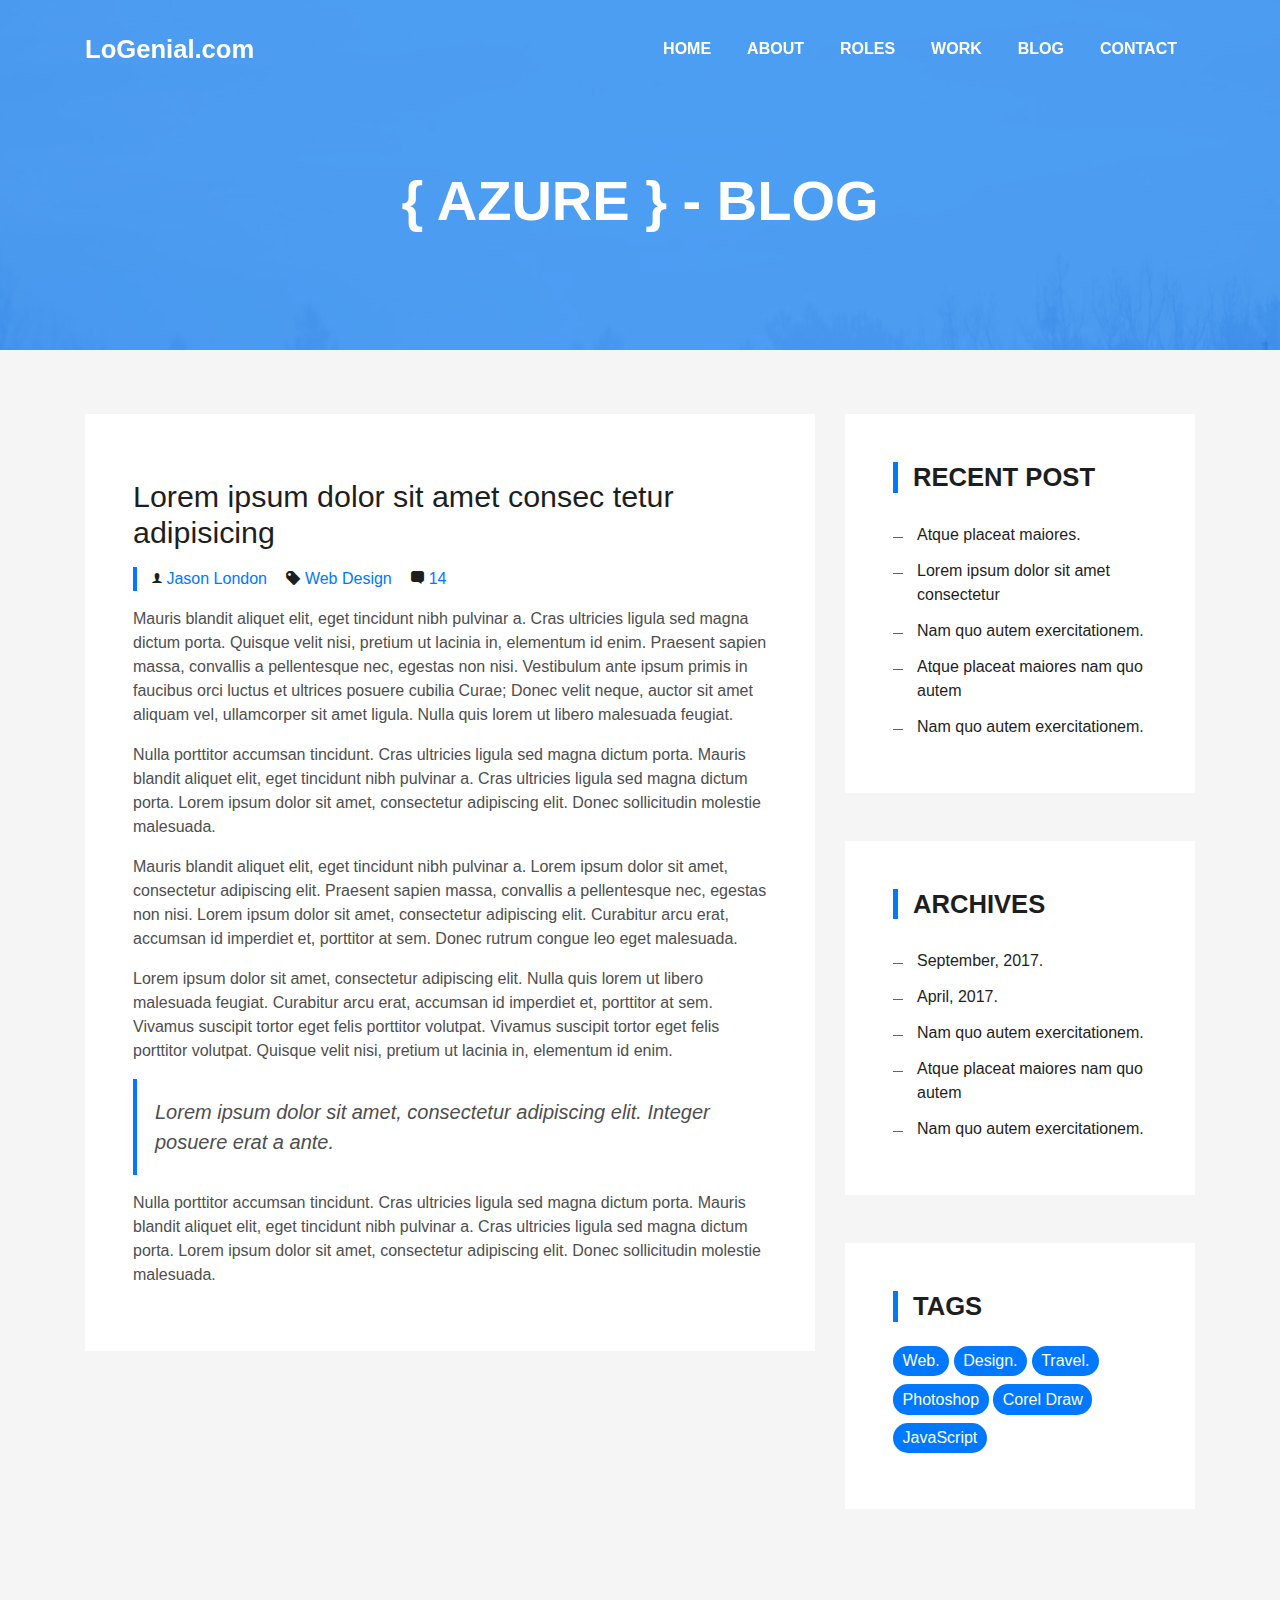
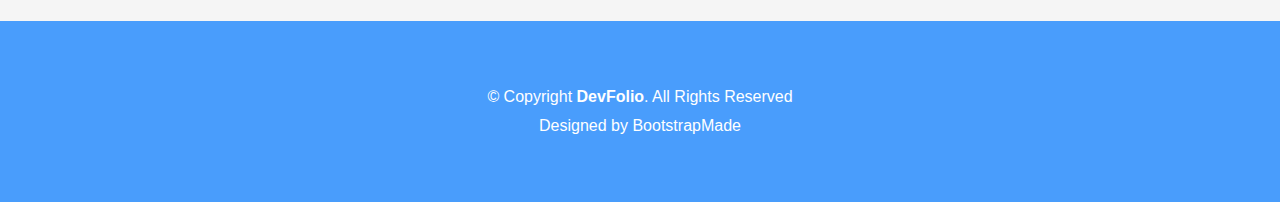
<file: blog-single.html>
﻿<!DOCTYPE html>
<html lang="en">
<head>
  <meta charset="utf-8">
  <title>DevFolio Bootstrap Template</title>
  <meta content="width=device-width, initial-scale=1.0" name="viewport">
  <meta content="" name="keywords">
  <meta content="" name="description">

  <!-- Favicons -->
  <link href="img/favicon.png" rel="icon">
  <link href="img/apple-touch-icon.png" rel="apple-touch-icon">

  <!-- Bootstrap CSS File -->
  <link href="lib/bootstrap/css/bootstrap.min.css" rel="stylesheet">

  <!-- Libraries CSS Files -->
  <link href="lib/font-awesome/css/font-awesome.min.css" rel="stylesheet">
  <link href="lib/animate/animate.min.css" rel="stylesheet">
  <link href="lib/ionicons/css/ionicons.min.css" rel="stylesheet">
  <link href="lib/owlcarousel/assets/owl.carousel.min.css" rel="stylesheet">
  <link href="lib/lightbox/css/lightbox.min.css" rel="stylesheet">

  <!-- Main Stylesheet File -->
  <link href="css/style.css" rel="stylesheet">

  <!-- =======================================================
    Theme Name: DevFolio
    Theme URL: https://bootstrapmade.com/devfolio-bootstrap-portfolio-html-template/
    Author: BootstrapMade.com
    License: https://bootstrapmade.com/license/
  ======================================================= -->
</head>

<body>
  <!--/ Nav Star /-->
  <nav class="navbar navbar-b navbar-trans navbar-expand-md fixed-top" id="mainNav">
    <div class="container">
      <a class="navbar-brand js-scroll" href="index.html">LoGenial.com</a>
      <button class="navbar-toggler collapsed" type="button" data-toggle="collapse" data-target="#navbarDefault"
        aria-controls="navbarDefault" aria-expanded="false" aria-label="Toggle navigation">
        <span></span>
        <span></span>
        <span></span>
      </button>
      <div class="navbar-collapse collapse justify-content-end" id="navbarDefault">
        <ul class="navbar-nav">
          <li class="nav-item">
            <a class="nav-link js-scroll" href="index.html">Home</a>
          </li>
          <li class="nav-item">
            <a class="nav-link js-scroll" href="#">About</a>
          </li>
          <li class="nav-item">
            <a class="nav-link js-scroll" href="#">Roles</a>
          </li>
          <li class="nav-item">
            <a class="nav-link js-scroll" href="#">Work</a>
          </li>
          <li class="nav-item">
            <a class="nav-link js-scroll" href="#">Blog</a>
          </li>
          <li class="nav-item">
            <a class="nav-link js-scroll" href="#">Contact</a>
          </li>
        </ul>
      </div>
    </div>
  </nav>
  <!--/ Nav End /-->

  <!--/ Intro Skew Star /-->
  <div class="intro intro-single route bg-image" style="background-image: url(img/overlay-bg.jpg)">
    <div class="overlay-mf"></div>
    <div class="intro-content display-table">
      <div class="table-cell">
        <div class="container">
          <h2 class="intro-title mb-2">{ Azure } - Blog</h2>
        </div>
      </div>
    </div>
  </div>
  <!--/ Intro Skew End /-->

  <!--/ Section Blog-Single Star /-->
  <section class="blog-wrapper sect-pt4" id="blog">
    <div class="container">
      <div class="row">
        <div class="col-md-8">
          <div class="post-box">
            <div class="post-thumb" style="display: none;">
              <img src="img/post-1.jpg" class="img-fluid" alt="">
            </div>
            <div class="post-meta">
              <h1 class="article-title">Lorem ipsum dolor sit amet consec tetur adipisicing</h1>
              <ul>
                <li>
                  <span class="ion-ios-person"></span>
                  <a href="#">Jason London</a>
                </li>
                <li>
                  <span class="ion-pricetag"></span>
                  <a href="#">Web Design</a>
                </li>
                <li>
                  <span class="ion-chatbox"></span>
                  <a href="#">14</a>
                </li>
              </ul>
            </div>
            <div class="article-content">
              <p>
                Mauris blandit aliquet elit, eget tincidunt nibh pulvinar a. Cras ultricies ligula sed magna dictum
                porta. Quisque velit
                nisi, pretium ut lacinia in, elementum id enim. Praesent sapien massa, convallis a pellentesque
                nec, egestas non nisi. Vestibulum ante ipsum primis in faucibus orci luctus et ultrices posuere
                cubilia Curae; Donec velit neque, auctor sit amet aliquam vel, ullamcorper sit amet ligula.
                Nulla quis lorem ut libero malesuada feugiat.
              </p>
              <p>
                Nulla porttitor accumsan tincidunt. Cras ultricies ligula sed magna dictum porta. Mauris blandit
                aliquet elit, eget tincidunt
                nibh pulvinar a. Cras ultricies ligula sed magna dictum porta. Lorem ipsum dolor sit amet,
                consectetur adipiscing elit. Donec sollicitudin molestie malesuada.
              </p>
              <p>
                Mauris blandit aliquet elit, eget tincidunt nibh pulvinar a. Lorem ipsum dolor sit amet, consectetur
                adipiscing elit. Praesent
                sapien massa, convallis a pellentesque nec, egestas non nisi. Lorem ipsum dolor sit amet,
                consectetur adipiscing elit. Curabitur arcu erat, accumsan id imperdiet et, porttitor at
                sem. Donec rutrum congue leo eget malesuada.
              </p>
              <p>
                Lorem ipsum dolor sit amet, consectetur adipiscing elit. Nulla quis lorem ut libero malesuada feugiat.
                Curabitur arcu erat,
                accumsan id imperdiet et, porttitor at sem. Vivamus suscipit tortor eget felis porttitor
                volutpat. Vivamus suscipit tortor eget felis porttitor volutpat. Quisque velit nisi, pretium
                ut lacinia in, elementum id enim.
              </p>
              <blockquote class="blockquote">
                <p class="mb-0">Lorem ipsum dolor sit amet, consectetur adipiscing elit. Integer posuere erat a ante.</p>
              </blockquote>
              <p>
                Nulla porttitor accumsan tincidunt. Cras ultricies ligula sed magna dictum porta. Mauris blandit
                aliquet elit, eget tincidunt
                nibh pulvinar a. Cras ultricies ligula sed magna dictum porta. Lorem ipsum dolor sit amet,
                consectetur adipiscing elit. Donec sollicitudin molestie malesuada.
              </p>
            </div>
          </div>
          
            <div class="box-comments" style="display:none;">
            <div class="title-box-2">
              <h4 class="title-comments title-left">Comments (34)</h4>
            </div>
            <ul class="list-comments">
              <li>
                <div class="comment-avatar">
                  <img src="img/testimonial-2.jpg" alt="">
                </div>
                <div class="comment-details">
                  <h4 class="comment-author">Oliver Colmenares</h4>
                  <span>18 Sep 2017</span>
                  <p>
                    Lorem ipsum dolor sit amet, consectetur adipisicing elit. Dolores reprehenderit, provident cumque
                    ipsam temporibus maiores
                    quae natus libero optio, at qui beatae ducimus placeat debitis voluptates amet corporis.
                  </p>
                  <a href="3">Reply</a>
                </div>
              </li>
              <li>
                <div class="comment-avatar">
                  <img src="img/testimonial-4.jpg" alt="">
                </div>
                <div class="comment-details">
                  <h4 class="comment-author">Carmen Vegas</h4>
                  <span>18 Sep 2017</span>
                  <p>
                    Lorem ipsum dolor sit amet, consectetur adipisicing elit. Dolores reprehenderit, provident cumque
                    ipsam temporibus maiores
                    quae natus libero optio, at qui beatae ducimus placeat debitis voluptates amet corporis,
                    veritatis deserunt.
                  </p>
                  <a href="3">Reply</a>
                </div>
              </li>
              <li class="comment-children">
                <div class="comment-avatar">
                  <img src="img/testimonial-2.jpg" alt="">
                </div>
                <div class="comment-details">
                  <h4 class="comment-author">Oliver Colmenares</h4>
                  <span>18 Sep 2017</span>
                  <p>
                    Lorem ipsum dolor sit amet, consectetur adipisicing elit. Dolores reprehenderit, provident cumque
                    ipsam temporibus maiores
                    quae.
                  </p>
                  <a href="3">Reply</a>
                </div>
              </li>
              <li>
                <div class="comment-avatar">
                  <img src="img/testimonial-2.jpg" alt="">
                </div>
                <div class="comment-details">
                  <h4 class="comment-author">Oliver Colmenares</h4>
                  <span>18 Sep 2017</span>
                  <p>
                    Lorem ipsum dolor sit amet, consectetur adipisicing elit. Dolores reprehenderit, provident cumque
                    ipsam temporibus maiores
                    quae natus libero optio.
                  </p>
                  <a href="3">Reply</a>
                </div>
              </li>
            </ul>
          </div>
          
            <div class="form-comments" style="display:none;">
            <div class="title-box-2">
              <h3 class="title-left">
                Leave a Reply
              </h3>
            </div>
            <form class="form-mf">
              <div class="row">
                <div class="col-md-6 mb-3">
                  <div class="form-group">
                    <input type="text" class="form-control input-mf" id="inputName" placeholder="Name *" required>
                  </div>
                </div>
                <div class="col-md-6 mb-3">
                  <div class="form-group">
                    <input type="email" class="form-control input-mf" id="inputEmail1" placeholder="Email *" required>
                  </div>
                </div>
                <div class="col-md-12 mb-3">
                  <div class="form-group">
                    <input type="url" class="form-control input-mf" id="inputUrl" placeholder="Website">
                  </div>
                </div>
                <div class="col-md-12 mb-3">
                  <div class="form-group">
                    <textarea id="textMessage" class="form-control input-mf" placeholder="Comment *" name="message"
                      cols="45" rows="8" required></textarea>
                  </div>
                </div>
                <div class="col-md-12">
                  <button type="submit" class="button button-a button-big button-rouded">Send Message</button>
                </div>
              </div>
            </form>
          </div>
        
        </div>
        <div class="col-md-4">
          
            <div class="widget-sidebar sidebar-search" style="display:none;">
            <h5 class="sidebar-title">Search</h5>
            <div class="sidebar-content">
              <form>
                <div class="input-group">
                  <input type="text" class="form-control" placeholder="Search for..." aria-label="Search for...">
                  <span class="input-group-btn">
                    <button class="btn btn-secondary btn-search" type="button">
                      <span class="ion-android-search"></span>
                    </button>
                  </span>
                </div>
              </form>
            </div>
          </div>

          <div class="widget-sidebar">
            <h5 class="sidebar-title">Recent Post</h5>
            <div class="sidebar-content">
              <ul class="list-sidebar">
                <li>
                  <a href="#">Atque placeat maiores.</a>
                </li>
                <li>
                  <a href="#">Lorem ipsum dolor sit amet consectetur</a>
                </li>
                <li>
                  <a href="#">Nam quo autem exercitationem.</a>
                </li>
                <li>
                  <a href="#">Atque placeat maiores nam quo autem</a>
                </li>
                <li>
                  <a href="#">Nam quo autem exercitationem.</a>
                </li>
              </ul>
            </div>
          </div>
          <div class="widget-sidebar">
            <h5 class="sidebar-title">Archives</h5>
            <div class="sidebar-content">
              <ul class="list-sidebar">
                <li>
                  <a href="#">September, 2017.</a>
                </li>
                <li>
                  <a href="#">April, 2017.</a>
                </li>
                <li>
                  <a href="#">Nam quo autem exercitationem.</a>
                </li>
                <li>
                  <a href="#">Atque placeat maiores nam quo autem</a>
                </li>
                <li>
                  <a href="#">Nam quo autem exercitationem.</a>
                </li>
              </ul>
            </div>
          </div>
          <div class="widget-sidebar widget-tags">
            <h5 class="sidebar-title">Tags</h5>
            <div class="sidebar-content">
              <ul>
                <li>
                  <a href="#">Web.</a>
                </li>
                <li>
                  <a href="#">Design.</a>
                </li>
                <li>
                  <a href="#">Travel.</a>
                </li>
                <li>
                  <a href="#">Photoshop</a>
                </li>
                <li>
                  <a href="#">Corel Draw</a>
                </li>
                <li>
                  <a href="#">JavaScript</a>
                </li>
              </ul>
            </div>
          </div>
        </div>
      </div>
    </div>
  </section>
  <!--/ Section Blog-Single End /-->

  <!--/ Section Contact-Footer Star /-->
  <section class="paralax-mf footer-paralax bg-image sect-mt4 route" style="background-image: url(img/overlay-bg.jpg)">
    <div class="overlay-mf"></div>
    <footer>
      <div class="container">
        <div class="row">
          <div class="col-sm-12">
            <div class="copyright-box">
              <p class="copyright">&copy; Copyright <strong>DevFolio</strong>. All Rights Reserved</p>
              <div class="credits">
                <!--
                  All the links in the footer should remain intact.
                  You can delete the links only if you purchased the pro version.
                  Licensing information: https://bootstrapmade.com/license/
                  Purchase the pro version with working PHP/AJAX contact form: https://bootstrapmade.com/buy/?theme=DevFolio
                -->
                Designed by <a href="https://bootstrapmade.com/">BootstrapMade</a>
              </div>
            </div>
          </div>
        </div>
      </div>
    </footer>
  </section>
  <!--/ Section Contact-footer End /-->

  <a href="#" class="back-to-top"><i class="fa fa-chevron-up"></i></a>
  <div id="preloader"></div>

  <!-- JavaScript Libraries -->
  <script src="lib/jquery/jquery.min.js"></script>
  <script src="lib/jquery/jquery-migrate.min.js"></script>
  <script src="lib/popper/popper.min.js"></script>
  <script src="lib/bootstrap/js/bootstrap.min.js"></script>
  <script src="lib/easing/easing.min.js"></script>
  <script src="lib/counterup/jquery.waypoints.min.js"></script>
  <script src="lib/counterup/jquery.counterup.js"></script>
  <script src="lib/owlcarousel/owl.carousel.min.js"></script>
  <script src="lib/lightbox/js/lightbox.min.js"></script>
  <script src="lib/typed/typed.min.js"></script>
  <!-- Contact Form JavaScript File -->
  <script src="contactform/contactform.js"></script>

  <!-- Template Main Javascript File -->
  <script src="js/main.js"></script>

</body>
</html>
</file>
<file: css/style.css>
/*
  Theme Name: DevFolio
  Theme URL: https://bootstrapmade.com/devfolio-bootstrap-portfolio-html-template/
  Author: BootstrapMade.com
  License: https://bootstrapmade.com/license/
*/

/*======================================
//--//-->   STYLES GENERALES
======================================*/

body {
  background-color: #f5f5f5;
  color: #4e4e4e;
}

h1,
h2,
h3,
h4,
h5,
h6 {
  color: #1e1e1e;
}

a {
  color: #1e1e1e;
  transition: all 0.5s ease-in-out;
}

a:hover {
  color: #0078ff;
  text-decoration: none;
  transition: all 0.5s ease-in-out;
}

.p-r {
  position: relative;
}

.color-a {
  color: #0078ff;
}

.color-d {
  color: #f5f5f5;
}

.color-text-a {
  color: #4e4e4e;
}

.box-shadow,
.paralax-mf,
.service-box,
.work-box,
.card-blog {
  box-shadow: 0 13px 8px -10px rgba(0, 0, 0, 0.1);
}

.box-shadow-a,
.button:hover {
  box-shadow: 0 0 0 4px #cde1f8;
}

.display-5 {
  font-size: 2.5rem;
  font-weight: 300;
  line-height: 1.1;
}

.display-6 {
  font-size: 2rem;
  font-weight: 300;
  line-height: 1.1;
}

.avatar {
  width: 32px;
  height: 32px;
  margin-right: 4px;
  overflow: hidden;
}

.bg-image {
  background-repeat: no-repeat;
  background-attachment: fixed;
  background-size: cover;
  background-position: center center;
}

.overlay-mf {
  background-color: #0078ff;
}

.overlay-mf {
  position: absolute;
  top: 0;
  left: 0px;
  padding: 0;
  height: 100%;
  width: 100%;
  opacity: .7;
}

.paralax-mf {
  position: relative;
  padding: 8rem 0;
}

.display-table {
  width: 100%;
  height: 100%;
  display: table;
}

.table-cell {
  display: table-cell;
  vertical-align: middle;
}

/*--/ Sections /--*/

.sect-4 {
  padding: 4rem 0;
}

.sect-pt4 {
  padding-top: 4rem;
}

.sect-mt4 {
  margin-top: 4rem;
}

/*--/ Title s /--*/

.title-s {
  font-weight: 600;
  color: #1e1e1e;
  font-size: 1.1rem;
}

/*--/ Title A /--*/

.title-box {
  margin-bottom: 4rem;
}

.title-a {
  font-size: 3rem;
  font-weight: bold;
  text-transform: uppercase;
}

.subtitle-a {
  color: #4e4e4e;
}

.line-mf {
  width: 40px;
  height: 5px;
  background-color: #0078ff;
  margin: 0 auto;
}

/*--/ Title Left /--*/

.title-box-2 {
  margin-bottom: 3rem;
}

.title-left {
  font-size: 2rem;
  position: relative;
}

.title-left:before {
  content: '';
  position: absolute;
  height: 3px;
  background-color: #0078ff;
  width: 100px;
  bottom: -12px;
}

/*------/ Box /------*/

.box-pl2 {
  padding-left: 2rem;
}

.box-shadow-full {
  padding: 3rem 1.25rem;
  position: relative;
  background-color: #fff;
  margin-bottom: 3rem;
  z-index: 2;
  box-shadow: 0 1px 1px 0 rgba(0, 0, 0, 0.06), 0 2px 5px 0 rgba(0, 0, 0, 0.2);
}

/*------/ Socials /------*/

.socials {
  padding: 1.5rem 0;
}

.socials ul li {
  display: inline-block;
}

.socials .ico-circle {
  height: 40px;
  width: 40px;
  font-size: 1.7rem;
  border-radius: 50%;
  line-height: 1.4;
  margin: 0 15px 0 0;
  box-shadow: 0 0 0 3px #0078ff;
  transition: all 500ms ease;
}

.socials .ico-circle:hover {
  background-color: #0078ff;
  color: #fff;
  box-shadow: 0 0 0 3px #cde1f8;
  transition: all 500ms ease;
}

/*------/ Ul resect /------*/

.ul-resect,
.socials ul,
.list-ico,
.blog-wrapper .post-meta ul,
.box-comments .list-comments,
.widget-sidebar .list-sidebar,
.widget-tags ul {
  list-style: none;
  padding-left: 0;
  margin-bottom: 0;
}

.list-ico {
  line-height: 2;
}

.list-ico span {
  color: #0078ff;
  margin-right: 10px;
}

/*------/ Ico Circle /------*/

.ico-circle {
  height: 100px;
  width: 100px;
  font-size: 2rem;
  border-radius: 50%;
  line-height: 1.55;
  margin: 0 auto;
  text-align: center;
  box-shadow: 0 0 0 10px #0078ff;
  display: block;
}

/*------/ Owl Carousel /------*/

.owl-theme .owl-dots {
  text-align: center;
  margin-top: 18px;
}

.owl-theme .owl-dots .owl-dot {
  display: inline-block;
}

.owl-theme .owl-dots .owl-dot span {
  width: 18px;
  height: 7px;
  margin: 5px 5px;
  background: #cde1f8;
  border: 0px solid #cde1f8;
  display: block;
  transition: all 0.6s ease-in-out;
  cursor: pointer;
}

.owl-theme .owl-dots .owl-dot:hover span {
  background-color: #cde1f8;
}

.owl-theme .owl-dots .owl-dot.active span {
  background-color: #1B1B1B;
  width: 25px;
}

/*--/ Scrolltop s /--*/

.scrolltop-mf {
  position: relative;
  display: none;
}

.scrolltop-mf span {
  z-index: 999;
  position: fixed;
  width: 42px;
  height: 42px;
  background-color: #0078ff;
  opacity: .7;
  font-size: 1.6rem;
  line-height: 1.5;
  text-align: center;
  color: #fff;
  top: auto;
  left: auto;
  right: 30px;
  bottom: 50px;
  cursor: pointer;
  border-radius: 50%;
}

/* Back to top button */

.back-to-top {
  position: fixed;
  display: none;
  background: #0078ff;
  color: #fff;
  width: 44px;
  height: 44px;
  text-align: center;
  line-height: 1;
  font-size: 16px;
  border-radius: 50%;
  right: 15px;
  bottom: 15px;
  transition: background 0.5s;
  z-index: 11;
}

.back-to-top i {
  padding-top: 12px;
  color: #fff;
}

/* Prelaoder */

#preloader {
  position: fixed;
  top: 0;
  left: 0;
  right: 0;
  bottom: 0;
  z-index: 9999;
  overflow: hidden;
  background: #fff;
}

#preloader:before {
  content: "";
  position: fixed;
  top: calc(50% - 30px);
  left: calc(50% - 30px);
  border: 6px solid #f2f2f2;
  border-top: 6px solid #0078ff;
  border-radius: 50%;
  width: 60px;
  height: 60px;
  -webkit-animation: animate-preloader 1s linear infinite;
  animation: animate-preloader 1s linear infinite;
}

@-webkit-keyframes animate-preloader {
  0% {
    -webkit-transform: rotate(0deg);
    transform: rotate(0deg);
  }

  100% {
    -webkit-transform: rotate(360deg);
    transform: rotate(360deg);
  }
}

@keyframes animate-preloader {
  0% {
    -webkit-transform: rotate(0deg);
    transform: rotate(0deg);
  }

  100% {
    -webkit-transform: rotate(360deg);
    transform: rotate(360deg);
  }
}

/*======================================
//--//-->   NAVBAR
======================================*/

.navbar-b {
  transition: all .5s ease-in-out;
  background-color: transparent;
  padding-top: 1.563rem;
  padding-bottom: 1.563rem;
}

.navbar-b.navbar-reduce {
  box-shadow: 0px 6px 9px 0px rgba(0, 0, 0, 0.06);
}

.navbar-b.navbar-trans .nav-item,
.navbar-b.navbar-reduce .nav-item {
  position: relative;
  padding-right: 10px;
  padding-left: 0;
}

.navbar-b.navbar-trans .nav-link,
.navbar-b.navbar-reduce .nav-link {
  color: #fff;
  text-transform: uppercase;
  font-weight: 600;
}

.navbar-b.navbar-trans .nav-link:before,
.navbar-b.navbar-reduce .nav-link:before {
  content: '';
  position: absolute;
  margin-left: 0px;
  width: 0%;
  bottom: 0;
  left: 0;
  height: 2px;
  transition: all 500ms ease;
}

.navbar-b.navbar-trans .nav-link:hover,
.navbar-b.navbar-reduce .nav-link:hover {
  color: #1B1B1B;
}

.navbar-b.navbar-trans .nav-link:hover:before,
.navbar-b.navbar-reduce .nav-link:hover:before {
  width: 35px;
}

.navbar-b.navbar-trans .show > .nav-link:before,
.navbar-b.navbar-trans .active > .nav-link:before,
.navbar-b.navbar-trans .nav-link.show:before,
.navbar-b.navbar-trans .nav-link.active:before,
.navbar-b.navbar-reduce .show > .nav-link:before,
.navbar-b.navbar-reduce .active > .nav-link:before,
.navbar-b.navbar-reduce .nav-link.show:before,
.navbar-b.navbar-reduce .nav-link.active:before {
  width: 35px;
}

.navbar-b.navbar-trans .nav-link:before {
  background-color: #fff;
}

.navbar-b.navbar-trans .nav-link:hover {
  color: #fff;
}

.navbar-b.navbar-trans .show > .nav-link,
.navbar-b.navbar-trans .active > .nav-link,
.navbar-b.navbar-trans .nav-link.show,
.navbar-b.navbar-trans .nav-link.active {
  color: #fff;
}

.navbar-b.navbar-reduce {
  transition: all .5s ease-in-out;
  background-color: #fff;
  padding-top: 15px;
  padding-bottom: 15px;
}

.navbar-b.navbar-reduce .nav-link {
  color: #0078ff;
}

.navbar-b.navbar-reduce .nav-link:before {
  background-color: #0078ff;
}

.navbar-b.navbar-reduce .nav-link:hover {
  color: #0078ff;
}

.navbar-b.navbar-reduce .show > .nav-link,
.navbar-b.navbar-reduce .active > .nav-link,
.navbar-b.navbar-reduce .nav-link.show,
.navbar-b.navbar-reduce .nav-link.active {
  color: #0078ff;
}

.navbar-b.navbar-reduce .navbar-brand {
  color: #0078ff;
}

.navbar-b.navbar-reduce .navbar-toggler span {
  background-color: #1B1B1B;
}

.navbar-b .navbar-brand {
  color: #fff;
  font-size: 1.6rem;
  font-weight: 600;
}

.navbar-b .navbar-nav .dropdown-item.show .dropdown-menu,
.navbar-b .dropdown.show .dropdown-menu,
.navbar-b .dropdown-btn.show .dropdown-menu {
  -webkit-transform: translate3d(0px, 0px, 0px);
  transform: translate3d(0px, 0px, 0px);
  visibility: visible !important;
}

.navbar-b .dropdown-menu {
  margin: 1.12rem 0 0;
  border-radius: 0;
}

.navbar-b .dropdown-menu .dropdown-item {
  padding: .7rem 1.7rem;
  transition: all 500ms ease;
}

.navbar-b .dropdown-menu .dropdown-item:hover {
  background-color: #0078ff;
  color: #fff;
  transition: all 500ms ease;
}

.navbar-b .dropdown-menu .dropdown-item.active {
  background-color: #0078ff;
}

/*--/ Hamburger Navbar /--*/

.navbar-toggler {
  position: relative;
}

.navbar-toggler:focus,
.navbar-toggler:active {
  outline: 0;
}

.navbar-toggler span {
  display: block;
  background-color: #fff;
  height: 3px;
  width: 25px;
  margin-top: 4px;
  margin-bottom: 4px;
  -webkit-transform: rotate(0deg);
  transform: rotate(0deg);
  left: 0;
  opacity: 1;
}

.navbar-toggler span:nth-child(1),
.navbar-toggler span:nth-child(3) {
  transition: -webkit-transform .35s ease-in-out;
  transition: transform .35s ease-in-out;
  transition: transform .35s ease-in-out, -webkit-transform .35s ease-in-out;
}

.navbar-toggler:not(.collapsed) span:nth-child(1) {
  position: absolute;
  left: 12px;
  top: 10px;
  -webkit-transform: rotate(135deg);
  transform: rotate(135deg);
  opacity: 0.9;
}

.navbar-toggler:not(.collapsed) span:nth-child(2) {
  height: 12px;
  visibility: hidden;
  background-color: transparent;
}

.navbar-toggler:not(.collapsed) span:nth-child(3) {
  position: absolute;
  left: 12px;
  top: 10px;
  -webkit-transform: rotate(-135deg);
  transform: rotate(-135deg);
  opacity: 0.9;
}

.title-post-h1{
	font-weight: bold;
	color: #0078ff;
}

/*======================================
//--//-->   INTRO
======================================*/

.intro {
  height: 100vh;
  position: relative;
  color: #fff;
}

.intro .intro-content {
  text-align: center;
  position: absolute;
}

.intro .overlay-itro {
  background-color: rgba(0, 0, 0, 0.6);
  position: absolute;
  top: 0;
  left: 0px;
  padding: 0;
  height: 100%;
  width: 100%;
  opacity: .9;
}

.intro .intro-title {
  color: #fff;
  font-weight: 600;
  font-size: 3rem;
}

.intro .intro-subtitle {
  font-size: 1.5rem;
  font-weight: 300;
}

.intro .text-slider-items {
  display: none;
}

.intro-single {
  height: 350px;
}

.intro-single .intro-content {
  margin-top: 30px;
}

.intro-single .intro-title {
  text-transform: uppercase;
  font-size: 3rem;
}

.intro-single .breadcrumb {
  background-color: transparent;
  color: #0078ff;
}

.intro-single .breadcrumb .breadcrumb-item:before {
  color: #cde1f8;
}

.intro-single .breadcrumb .breadcrumb-item.active {
  color: #cde1f8;
}

.intro-single .breadcrumb a {
  color: #fff;
}

/*======================================
//--//-->   ABOUT
======================================*/

.about-mf .box-shadow-full {
  padding-top: 4rem;
  padding-bottom: 4rem;
}

.about-mf .about-img {
  margin-bottom: 2rem;
}

.about-mf .about-img img {
  margin-left: 10px;
}

.skill-mf span {
  color: #4e4e4e;
}

.skill-mf .progress {
  background-color: #cde1f8;
  margin: .5rem 0 1.2rem 0;
  border-radius: 0;
  height: .7rem;
}

.skill-mf .progress .progress-bar {
  height: .7rem;
  background-color: #0078ff;
}

/*======================================
//--//-->   SERVICES
======================================*/

.service-box {
  background-color: #fff;
  padding: 2.5rem 1.3rem;
  border-radius: 1rem;
  margin-bottom: 3rem;
}

.service-box:hover .ico-circle {
  transition: all 500ms ease;
  color: #fff;
  background-color: #0078ff;
  box-shadow: 0 0 0 10px #cde1f8;
}

.service-box .service-ico {
  margin-bottom: 1rem;
  color: #1e1e1e;
}

.service-box .ico-circle {
  transition: all 500ms ease;
  font-size: 4rem;
}

.service-box .s-title {
  font-size: 1.4rem;
  text-transform: uppercase;
  text-align: center;
  padding: .4rem 0;
}

.service-box .s-description {
  color: #4e4e4e;
}

/*======================================
//--//-->   COUNTER
======================================*/

.counter-box {
  color: #fff;
  text-align: center;
}

.counter-ico {
  margin-bottom: 1rem;
}

.counter-ico .ico-circle {
  height: 60px;
  width: 60px;
  line-height: 1.8;
  box-shadow: 0 0 0 10px #cde1f8;
}

.counter-num .counter {
  font-size: 2rem;
  margin-bottom: 0;
}

/*======================================
//--//-->   PORTFOLIO
======================================*/

.work-box {
  margin-bottom: 3rem;
  -webkit-backface-visibility: hidden;
  backface-visibility: hidden;
  background-color: #fff;
}

.work-box:hover img {
  -webkit-transform: scale(1.3);
  transform: scale(1.3);
}

.work-img {
  display: block;
  overflow: hidden;
}

.work-img img {
  transition: all 1s;
}

.work-content {
  padding: 2rem 3% 1rem 4%;
}

.work-content .w-more {
  color: #4e4e4e;
  font-size: .8rem;
}

.work-content .w-more .w-ctegory {
  color: #0078ff;
}

.work-content .w-like {
  font-size: 2.5rem;
  color: #0078ff;
  float: right;
}

.work-content .w-like a {
  color: #0078ff;
}

.work-content .w-like .num-like {
  font-size: .7rem;
}

.w-title {
  font-size: 1.2rem;
}

/*======================================
//--//-->   TESTIMONIALS
======================================*/

.testimonials .owl-carousel .owl-item img {
  width: auto;
}

.testimonial-box {
  color: #fff;
  text-align: center;
}

.testimonial-box .author-test {
  margin-top: 1rem;
}

.testimonial-box .author-test img {
  margin: 0 auto;
}

.testimonial-box .author {
  color: #fff;
  text-transform: uppercase;
  font-weight: 600;
  margin: 1rem 0;
  display: block;
  font-size: 1.4rem;
}

.testimonial-box .comit {
  font-size: 2rem;
  color: #0078ff;
  background-color: #fff;
  width: 52px;
  height: 52px;
  display: block;
  margin: 0 auto;
  border-radius: 50%;
  line-height: 1.6;
}

/*======================================
//--//-->   BLOG
======================================*/

.card-blog .card-body {
  position: relative;
}

.card-blog .card-category-box {
  position: absolute;
  text-align: center;
  top: -16px;
  left: 15px;
  right: 15px;
  line-height: 25px;
  overflow: hidden;
}

.card-blog .card-category {
  display: inline-block;
  color: #fff;
  padding: 0 15px 5px;
  overflow: hidden;
  background-color: #0078ff;
  border-radius: 4px;
}

.card-blog .card-category .category {
  color: #fff;
  display: inline-block;
  text-transform: uppercase;
  font-size: .7rem;
  letter-spacing: .1px;
  margin-bottom: 0;
}

.card-blog .card-title {
  font-size: 1.3rem;
  margin-top: .6rem;
}

.card-blog .card-description {
  color: #4e4e4e;
}

.card-blog .post-author {
  display: inline-block;
}

.card-blog .post-date {
  color: #4e4e4e;
  display: inline-block;
  float: right;
}

/*======================================
//--//-->   BLOG-SINGLE
======================================*/

.post-box,
.form-comments,
.box-comments,
.widget-sidebar {
  padding: 2rem;
  background-color: #fff;
  margin-bottom: 3rem;
}

.blog-wrapper .article-title {
  font-size: 1.5rem;
}

.blog-wrapper .post-meta {
  margin: 1rem 0;
}

.blog-wrapper .post-meta ul {
  border-left: 4px solid #0078ff;
  margin-top: 1rem;
}

.blog-wrapper .post-meta ul li {
  display: inline-block;
  margin-left: 15px;
}

.blog-wrapper .post-meta ul a {
  color: #0078ff;
}

.blog-wrapper .post-meta ul span {
  color: #1e1e1e;
}

.blog-wrapper .blockquote {
  border-left: 4px solid #0078ff;
  padding: 18px;
  font-style: italic;
}

/*------/ Comments /------*/

.box-comments .list-comments li {
  padding-bottom: 40px;
}

.box-comments .list-comments .comment-avatar {
  display: table-cell;
  vertical-align: top;
}

.box-comments .list-comments .comment-avatar img {
  width: 80px;
  height: 80px;
}

.box-comments .list-comments .comment-author {
  font-size: 1.3rem;
}

.box-comments .list-comments .comment-details {
  display: table-cell;
  vertical-align: top;
  padding-left: 25px;
}

.box-comments .list-comments a {
  color: #0078ff;
}

.box-comments .list-comments span {
  color: #1e1e1e;
  font-style: italic;
}

.box-comments .comment-children {
  margin-left: 40px;
}

/*------/ Sidebar /------*/

.widget-sidebar .sidebar-title {
  font-size: 1.6rem;
  font-weight: 600;
  border-left: 5px solid #0078ff;
  padding-left: 15px;
  text-transform: uppercase;
  margin-bottom: 1.5rem;
}

.widget-sidebar .list-sidebar li {
  position: relative;
  padding: 6px 0 6px 24px;
}

.widget-sidebar .list-sidebar li:before {
  position: absolute;
  content: "";
  width: 10px;
  height: 1px;
  left: 0;
  background-color: #0078ff;
  top: 20px;
}

.sidebar-search input {
  background-color: #fff;
  border-radius: 0;
  transition: all 0.5s ease-in-out;
}

.sidebar-search .btn-search {
  background-color: #0078ff;
  border-color: #0078ff;
  border-radius: 0;
  padding-left: 20px;
  padding-right: 20px;
}

.widget-tags ul li {
  display: inline-block;
  background-color: #0078ff;
  padding: .2rem .6rem;
  margin-bottom: .5rem;
  border-radius: 15px;
}

.widget-tags ul li a {
  color: #fff;
}

/*======================================
//--//-->   CONTACT
======================================*/

.footer-paralax {
  padding: 4rem 0 0 0;
}

.contact-mf {
  margin-top: 4rem;
}

/*======================================
//--//-->   FOOTER
======================================*/

footer {
  text-align: center;
  color: #fff;
  padding-bottom: 4rem;
}

footer .copyright {
  margin-bottom: .3rem;
}

footer .credits {
  margin-bottom: 0;
}

footer .credits a {
  color: #fff;
}

/*======================================
//--//-->   CONtaCT FORM
======================================*/

#sendmessage {
  color: #0078ff;
  border: 1px solid #0078ff;
  display: none;
  text-align: center;
  padding: 15px;
  font-weight: 600;
  margin-bottom: 15px;
}

#errormessage {
  color: red;
  display: none;
  border: 1px solid red;
  text-align: center;
  padding: 15px;
  font-weight: 600;
  margin-bottom: 15px;
}

#sendmessage.show,
#errormessage.show,
.show {
  display: block;
}

.validation {
  color: red;
  display: none;
  margin: 0 0 20px;
  font-weight: 400;
  font-size: 13px;
}

/*======================================
//--//-->   BUTTON
======================================*/

.button {
  display: inline-block;
  padding: .3rem .6rem;
  text-align: center;
  vertical-align: middle;
  -webkit-user-select: none;
  -moz-user-select: none;
  -ms-user-select: none;
  user-select: none;
  font-size: 1rem;
  border-radius: .3rem;
  border: 1px solid transparent;
  transition: all 500ms ease;
  cursor: pointer;
}

.button:focus {
  outline: 0;
}

.button:hover {
  background-color: #0062d3;
  color: #fff;
  transition: all 500ms ease;
}

.button-a {
  background-color: #0078ff;
  color: #fff;
  border-color: #cde1f8;
}

.button-big {
  padding: .9rem 2.3rem;
  font-size: 1.2rem;
}

.button-rouded {
  border-radius: 5rem;
}

.btn-lg {
  padding: .5rem 1rem;
  font-size: 1.25rem;
  line-height: 1.5;
  border-radius: .3rem;
}

@media (min-width: 577px) {
  .counter-box {
    margin-bottom: 1.8rem;
  }
}

@media (min-width: 767px) {
  .about-mf .box-pl2 {
    margin-top: 3rem;
    padding-left: 0rem;
  }

  .card-blog {
    margin-bottom: 3rem;
  }

  .contact-mf .box-pl2 {
    margin-top: 3rem;
    padding-left: 0rem;
  }
}

@media (min-width: 768px) {
  .box-shadow-full {
    padding: 3rem;
  }

  .navbar-b.navbar-trans .nav-item,
  .navbar-b.navbar-reduce .nav-item {
    padding-left: 10px;
  }

  .navbar-b.navbar-trans .nav-link:before,
  .navbar-b.navbar-reduce .nav-link:before {
    margin-left: 18px;
  }

  .intro .intro-title {
    font-size: 4.5rem;
  }

  .intro .intro-subtitle {
    font-size: 2.5rem;
  }

  .intro-single .intro-title {
    font-size: 3.5rem;
  }

  .testimonial-box .description {
    padding: 0 5rem;
  }

  .post-box,
  .form-comments,
  .box-comments,
  .widget-sidebar {
    padding: 3rem;
  }

  .blog-wrapper .article-title {
    font-size: 1.9rem;
  }

  .box-comments .list-comments .comment-author {
    font-size: 1.5rem;
  }
}

@media (min-width: 992px) {
  .testimonial-box .description {
    padding: 0 8rem;
  }
}

@media (min-width: 1200px) {
  .testimonial-box .description {
    padding: 0 13rem;
  }
}

@media (max-width: 1024px) {
  .bg-image {
    background-attachment: scroll;
  }
}

@media (max-width: 768px) {
  .back-to-top {
    bottom: 15px;
  }
}
</file>
